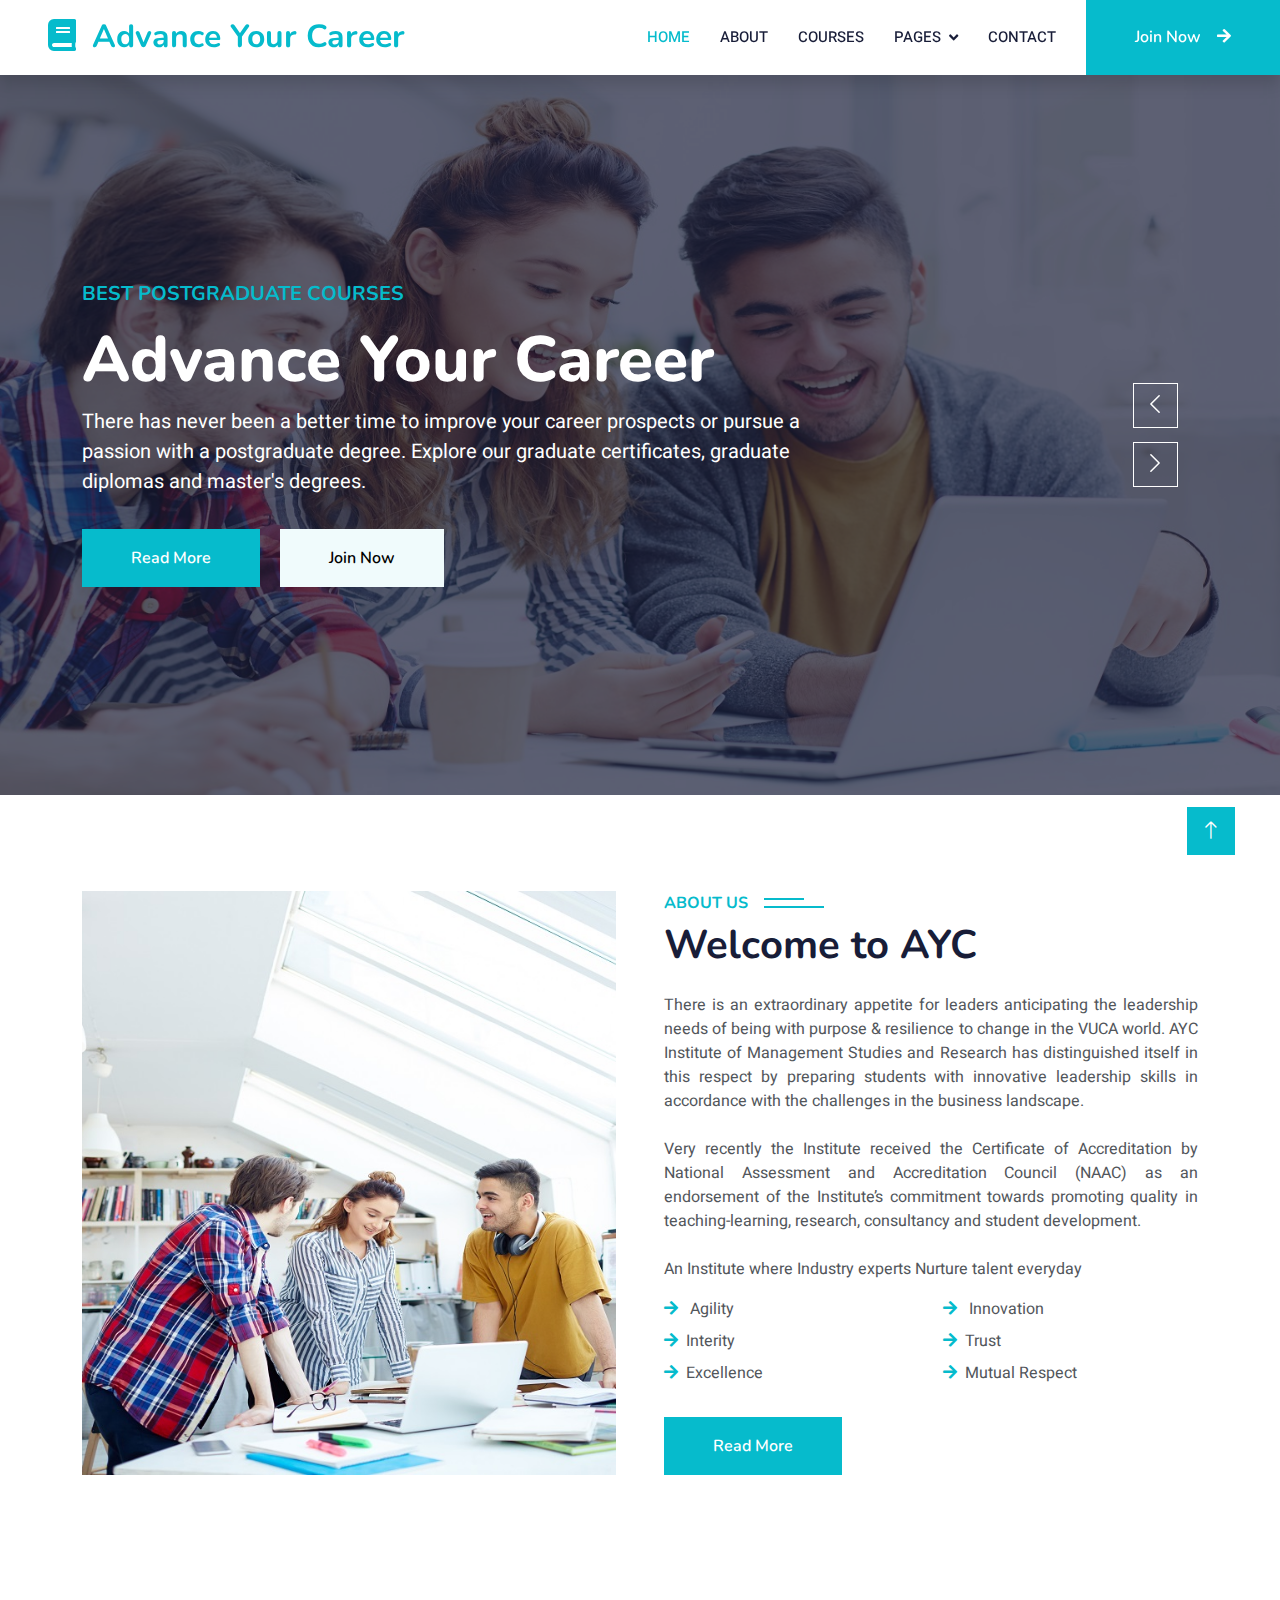
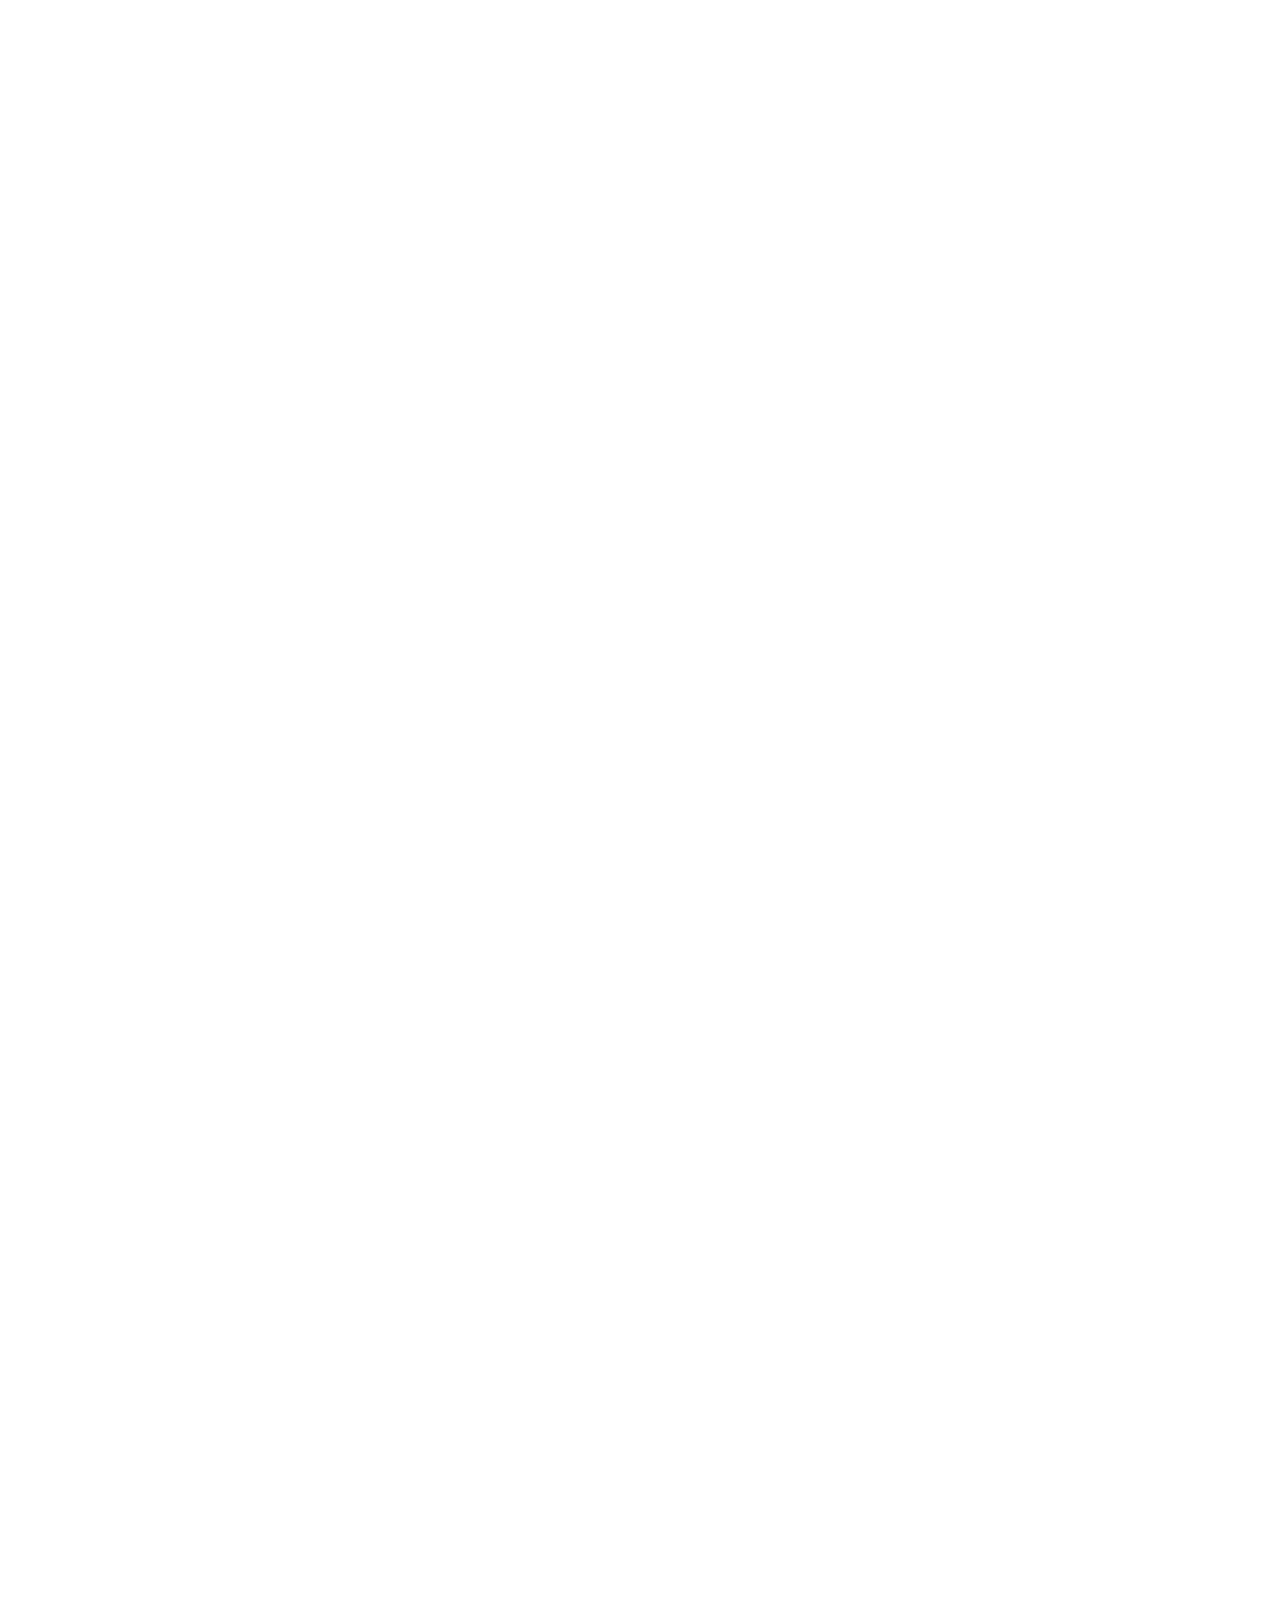
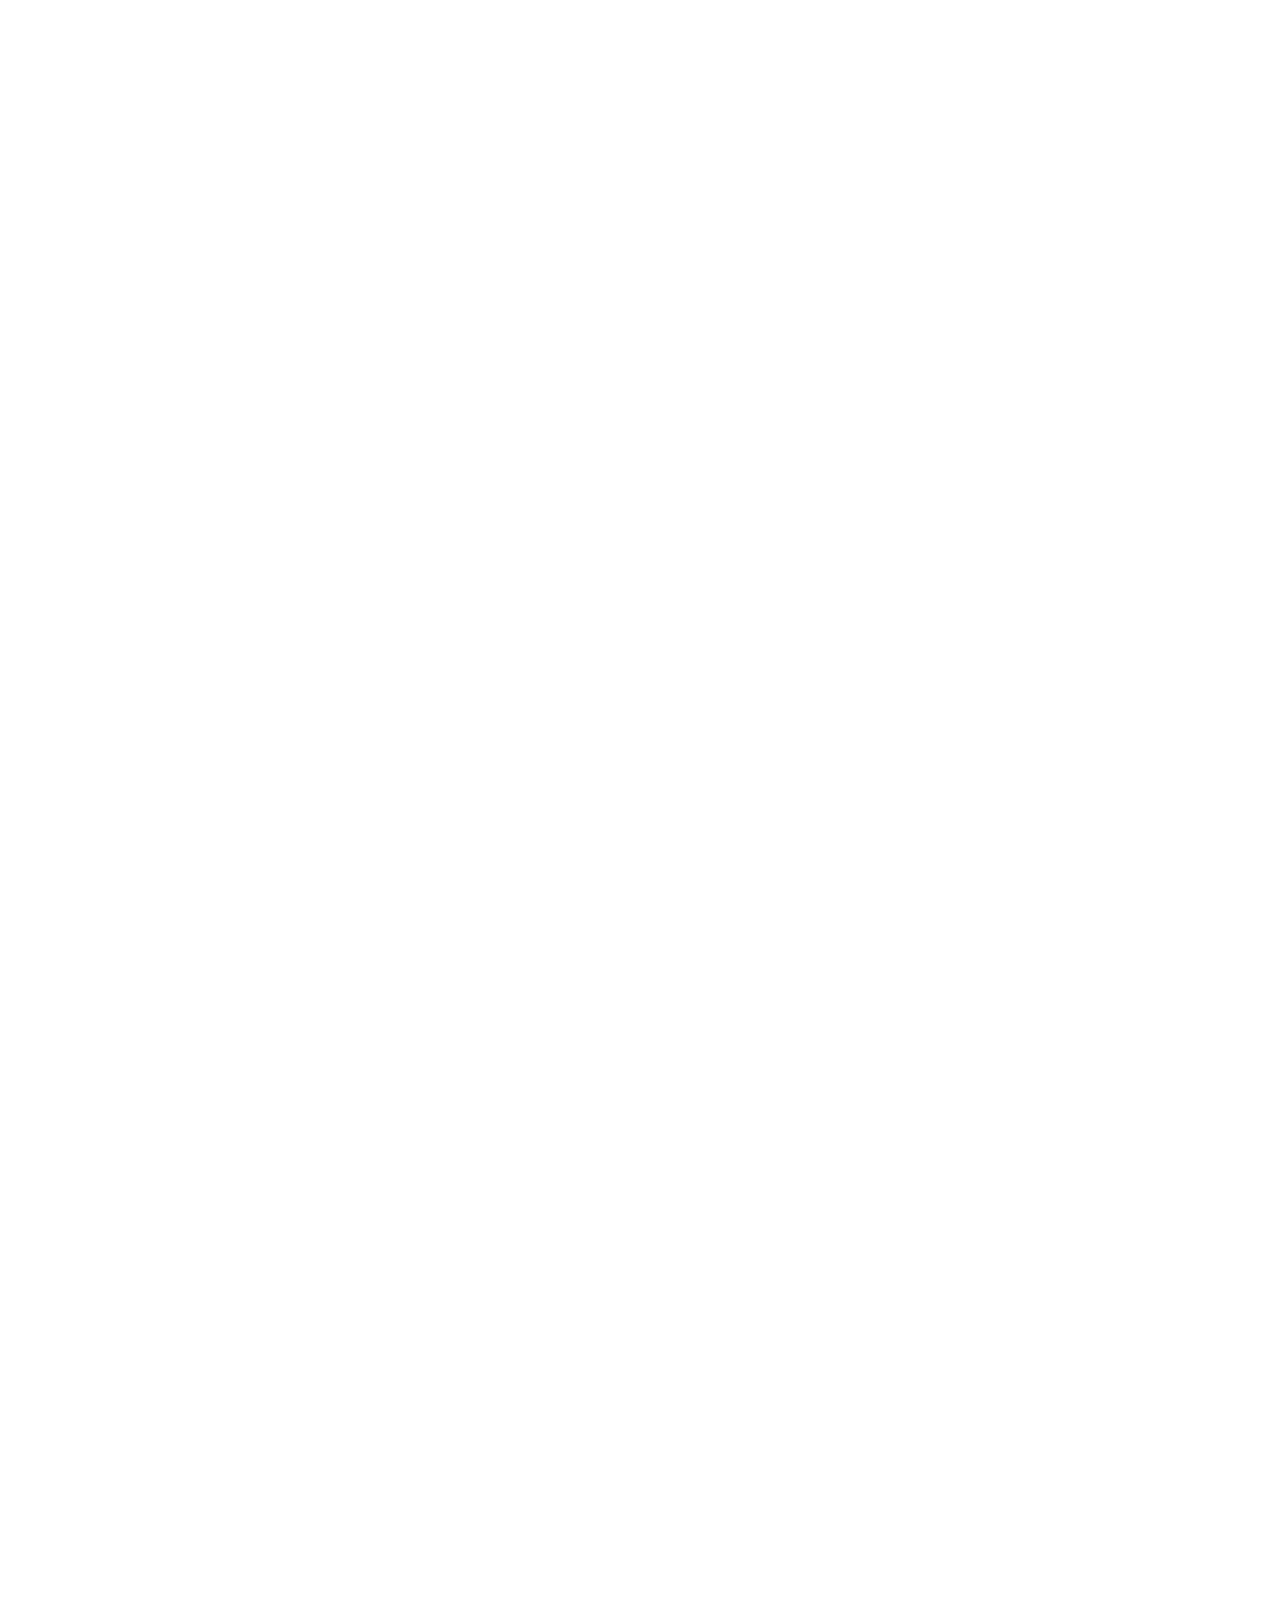
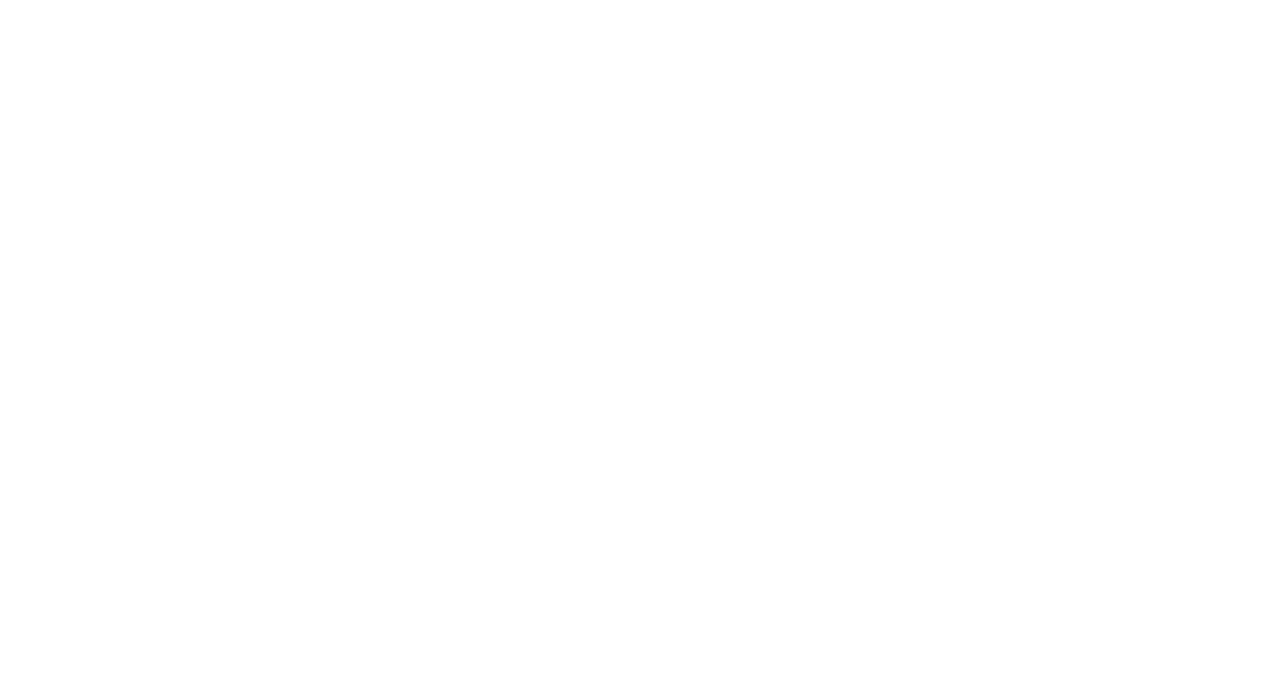
<file: index.html>
<!DOCTYPE html>
<html lang="en">

<head>
    <meta charset="utf-8">
    <title>AYC - Advance Your career</title>
    <meta content="width=device-width, initial-scale=1.0" name="viewport">
    <meta content="" name="keywords">
    <meta content="" name="description">

    <!-- Favicon -->
    <link href="img/favicon.ico" rel="icon">

    <!-- Google Web Fonts -->
    <link rel="preconnect" href="https://fonts.googleapis.com">
    <link rel="preconnect" href="https://fonts.gstatic.com" crossorigin>
    <link href="https://fonts.googleapis.com/css2?family=Heebo:wght@400;500;600&family=Nunito:wght@600;700;800&display=swap" rel="stylesheet">

    <!-- Icon Font Stylesheet -->
    <link href="https://cdnjs.cloudflare.com/ajax/libs/font-awesome/5.10.0/css/all.min.css" rel="stylesheet">
    <link href="https://cdn.jsdelivr.net/npm/bootstrap-icons@1.4.1/font/bootstrap-icons.css" rel="stylesheet">

    <!-- Libraries Stylesheet -->
    <link href="lib/animate/animate.min.css" rel="stylesheet">
    <link href="lib/owlcarousel/assets/owl.carousel.min.css" rel="stylesheet">

    <!-- Customized Bootstrap Stylesheet -->
    <link href="css/bootstrap.min.css" rel="stylesheet">

    <!-- Template Stylesheet -->
    <link href="css/style.css" rel="stylesheet">
</head>

<body>
    <!-- Spinner Start -->
    <div id="spinner" class="show bg-white position-fixed translate-middle w-100 vh-100 top-50 start-50 d-flex align-items-center justify-content-center">
        <div class="spinner-border text-primary" style="width: 3rem; height: 3rem;" role="status">
            <span class="sr-only">Loading...</span>
        </div>
    </div>
    <!-- Spinner End -->


    <!-- Navbar Start -->
    <nav class="navbar navbar-expand-lg bg-white navbar-light shadow sticky-top p-0">
        <a href="index.html" class="navbar-brand d-flex align-items-center px-4 px-lg-5">
            <h2 class="m-0 text-primary"><i class="fa fa-book me-3"></i>Advance Your Career </h2>
        </a>
        <button type="button" class="navbar-toggler me-4" data-bs-toggle="collapse" data-bs-target="#navbarCollapse">
            <span class="navbar-toggler-icon"></span>
        </button>
        <div class="collapse navbar-collapse" id="navbarCollapse">
            <div class="navbar-nav ms-auto p-4 p-lg-0">
                <a href="index.html" class="nav-item nav-link active">Home</a>
                <a href="about.html" class="nav-item nav-link">About</a>
                <a href="courses.html" class="nav-item nav-link">Courses</a>
                <div class="nav-item dropdown">
                    <a href="#" class="nav-link dropdown-toggle" data-bs-toggle="dropdown">Pages</a>
                    <div class="dropdown-menu fade-down m-0">
                        <a href="team.html" class="dropdown-item">Our Team</a>
                        <a href="testimonial.html" class="dropdown-item">Testimonial</a>
                       
                    </div>
                </div>
                <a href="contact.html" class="nav-item nav-link">Contact</a>
            </div>
            <a href="" class="btn btn-primary py-4 px-lg-5 d-none d-lg-block">Join Now<i class="fa fa-arrow-right ms-3"></i></a>
        </div>
    </nav>
    <!-- Navbar End -->


    <!-- Carousel Start -->
    <div class="container-fluid p-0 mb-5">
        <div class="owl-carousel header-carousel position-relative">
            <div class="owl-carousel-item position-relative">
                <img class="img-fluid" src="img/frame.jpg" alt="">
                <div class="position-absolute top-0 start-0 w-100 h-100 d-flex align-items-center" style="background: rgba(24, 29, 56, .7);">
                    <div class="container">
                        <div class="row justify-content-start">
                            <div class="col-sm-10 col-lg-8">
                                <h5 class="text-primary text-uppercase mb-3 animated slideInDown">Best Postgraduate courses</h5>
                                <h1 class="display-3 text-white animated slideInDown">Advance Your Career </h1>
                                <p class="fs-5 text-white mb-4 pb-2"> There has never been a better time to improve your career prospects or pursue a passion with a postgraduate degree. 
                                    Explore our graduate certificates, graduate diplomas and master's degrees. </p>
                                <a href="" class="btn btn-primary py-md-3 px-md-5 me-3 animated slideInLeft">Read More</a>
                                <a href="" class="btn btn-light py-md-3 px-md-5 animated slideInRight">Join Now</a>
                            </div>
                        </div>
                    </div>
                </div>
            </div>
            <div class="owl-carousel-item position-relative">
                <img class="img-fluid" src="img/frame1.jpg" alt="">
                <div class="position-absolute top-0 start-0 w-100 h-100 d-flex align-items-center" style="background: rgba(24, 29, 56, .7);">
                    <div class="container">
                        <div class="row justify-content-start">
                            <div class="col-sm-10 col-lg-8">
                                <h5 class="text-primary text-uppercase mb-3 animated slideInDown">Best Postgraduate courses</h5>
                                <h1 class="display-3 text-white animated slideInDown">Advance Your Career</h1>
                                <p class="fs-5 text-white mb-4 pb-2"> “The more that you read, the more things you will know, the more that you learn, the more places you’ll go.” </p>
                                <a href="" class="btn btn-primary py-md-3 px-md-5 me-3 animated slideInLeft">Read More</a>
                                <a href="" class="btn btn-light py-md-3 px-md-5 animated slideInRight">Join Now</a>
                            </div>
                        </div>
                    </div>
                </div>
            </div>
        </div>
    </div>
    <!-- Carousel End -->

    <!-- About Start -->
    <div class="container-xxl py-5">
        <div class="container">
            <div class="row g-5">
                <div class="col-lg-6 wow fadeInUp" data-wow-delay="0.1s" style="min-height: 400px;">
                    <div class="position-relative h-100">
                        <img class="img-fluid position-absolute w-100 h-100" src="img/about_test.jpg" alt="" style="object-fit: cover;">
                    </div>
                </div>
                <div class="col-lg-6 wow fadeInUp" data-wow-delay="0.3s">
                    <h6 class="section-title bg-white text-start text-primary pe-3">About Us</h6>
                    <h1 class="mb-4">Welcome to AYC</h1>
                    <p class="mb-4" style="text-align: justify;">There is an extraordinary appetite for leaders anticipating the leadership needs of being with purpose & resilience
                         to change in the VUCA world. AYC Institute of Management Studies and Research has distinguished itself in this respect by 
                         preparing students with innovative leadership skills in accordance with the challenges in the business landscape.</p>
                    <p class="mb-4" style="text-align: justify;">Very recently the Institute received the Certificate of Accreditation by National Assessment and Accreditation Council (NAAC) as an endorsement of the Institute’s commitment towards
                         promoting quality in teaching-learning, research, consultancy and student development.</p>
                    
                    <bold><p>An Institute where Industry experts Nurture talent everyday</p></bold>     
                         
                    <div class="row gy-2 gx-4 mb-4">
                        
                        <div class="col-sm-6">
                            <p class="mb-0"><i class="fa fa-arrow-right text-primary me-2"></i> Agility</p>
                        </div>
                        <div class="col-sm-6">
                            <p class="mb-0"><i class="fa fa-arrow-right text-primary me-2"></i> Innovation</p>
                        </div>
                        <div class="col-sm-6">
                            <p class="mb-0"><i class="fa fa-arrow-right text-primary me-2"></i>Interity</p>
                        </div>
                        <div class="col-sm-6">
                            <p class="mb-0"><i class="fa fa-arrow-right text-primary me-2"></i>Trust</p>
                        </div>
                        <div class="col-sm-6">
                            <p class="mb-0"><i class="fa fa-arrow-right text-primary me-2"></i>Excellence</p>
                        </div>
                        <div class="col-sm-6">
                            <p class="mb-0"><i class="fa fa-arrow-right text-primary me-2"></i>Mutual Respect</p>
                        </div>
                    </div>
                    <a class="btn btn-primary py-3 px-5 mt-2" href="">Read More</a>
                </div>
            </div>
        </div>
    </div>
    <!-- About End -->

    <div class="text-center wow fadeInUp" data-wow-delay="0.1s">
        <h6 class="section-title bg-white text-center text-primary px-3">More About Us</h6>
        
    </div>

    <!-- Courses Start -->
    <div class="container-xxl py-5">
        <div class="container">
            <div class="row g-4 justify-content-center">
                <div class="col-lg-4 col-md-6 wow fadeInUp" data-wow-delay="0.1s">
                    <div class="course-item bg-light">
                        <div class="position-relative overflow-hidden">
                            <img class="img-fluid" src="img/infra.jpg" alt="">
                            <div class="w-100 d-flex justify-content-center position-absolute bottom-0 start-0 mb-4">
                                <a href="#" class="flex-shrink-0 btn btn-sm btn-primary px-3 border-end" style="border-radius: 20px;">Read More</a>
                                
                            </div>
                        </div>
                        <div class="text-center p-4 pb-0">
                            <h3 class="mb-4">Infrastructure</h3>
                        </div>
                        
                    </div>
                </div>
                <div class="col-lg-4 col-md-6 wow fadeInUp" data-wow-delay="0.3s">
                    <div class="course-item bg-light">
                        <div class="position-relative overflow-hidden">
                            <img class="img-fluid" src="img/library.jpg" alt="">
                            <div class="w-100 d-flex justify-content-center position-absolute bottom-0 start-0 mb-4">
                                <a href="#" class="flex-shrink-0 btn btn-sm btn-primary px-3 border-end" style="border-radius: 20px;">Read More</a>
                                
                            </div>
                        </div>
                        <div class="text-center p-4 pb-0">
                            <h3 class="mb-4">Library</h3>
                        </div>
                       
                    </div>
                </div>
                <div class="col-lg-4 col-md-6 wow fadeInUp" data-wow-delay="0.5s">
                    <div class="course-item bg-light">
                        <div class="position-relative overflow-hidden">
                            <img class="img-fluid" src="img/faculty.jpg" alt="">
                            <div class="w-100 d-flex justify-content-center position-absolute bottom-0 start-0 mb-4">
                                <a href="#" class="flex-shrink-0 btn btn-sm btn-primary px-3 border-end" style="border-radius: 20px;">Read More</a>
                            </div>
                        </div>
                        <div class="text-center p-4 pb-0">
                            <h3 class="mb-4">Faculty Profile</h3>
                        </div>
                    </div> 
                </div>
                <div class="col-lg-4 col-md-6 wow fadeInUp" data-wow-delay="0.8s">
                    <div class="course-item bg-light">
                        <div class="position-relative overflow-hidden">
                            <img class="img-fluid" src="img/placement.jpg" alt="">
                            <div class="w-100 d-flex justify-content-center position-absolute bottom-0 start-0 mb-4">
                                <a href="#" class="flex-shrink-0 btn btn-sm btn-primary px-3 border-end" style="border-radius: 20px;">Read More</a>
                            </div>
                        </div>
                        <div class="text-center p-4 pb-0">
                            <h3 class="mb-4">Placements</h3>
                        </div>
                    </div> 
                </div>
                <div class="col-lg-4 col-md-6 wow fadeInUp" data-wow-delay="0.11s">
                    <div class="course-item bg-light">
                        <div class="position-relative overflow-hidden">
                            <img class="img-fluid" src="img/Alumni.jpg" alt="">
                            <div class="w-100 d-flex justify-content-center position-absolute bottom-0 start-0 mb-4">
                                <a href="#" class="flex-shrink-0 btn btn-sm btn-primary px-3 border-end" style="border-radius: 20px;">Read More</a>
                            </div>
                        </div>
                        <div class="text-center p-4 pb-0">
                            <h3 class="mb-4">Alumni</h3>
                        </div>
                    </div> 
                </div>
                <div class="col-lg-4 col-md-6 wow fadeInUp" data-wow-delay="0.14s">
                    <div class="course-item bg-light">
                        <div class="position-relative overflow-hidden">
                            <img class="img-fluid" src="img/Events.jpg" alt="">
                            <div class="w-100 d-flex justify-content-center position-absolute bottom-0 start-0 mb-4">
                                <a href="#" class="flex-shrink-0 btn btn-sm btn-primary px-3 border-end" style="border-radius: 20px;">Read More</a>
                            </div>
                        </div>
                        <div class="text-center p-4 pb-0">
                            <h3 class="mb-4">Events</h3>
                        </div>
                    </div> 
                </div>
            </div>
        </div>
    </div>
    <!-- Courses End -->


    <div class="text-center wow fadeInUp" data-wow-delay="0.1s">
        <h6 class="section-title bg-white text-center text-primary px-3">Why Choose AYC?</h6>
        
    </div>

    <!-- Service Start -->
    <div class="container-xxl py-5">
        <div class="container">
            <div class="row g-4">
                <div class="col-lg-3 col-sm-6 wow fadeInUp" data-wow-delay="0.1s">
                    <div class="service-item text-center pt-3">
                        <div class="p-4">
                            <h5 class="mb-3">The Advance Your Career Advantage</h5><hr>
                            <p style="text-align: justify;">Students are exposed to industry focused inputs updated with the latest changes 
                                in technology such as ML/AL, analytics, Blockchain , AR/VR etc. The emphasis is on developing skills such as
                                 skill -oriented-negotiation, problem solving and decision making & creating a global outlook. The subjects 
                                 at AYC fast track business learning and prepares an entrepreneurial attitude vide live projects.
                            </p><hr>
                        </div>
                    </div>
                </div>
                <div class="col-lg-3 col-sm-6 wow fadeInUp" data-wow-delay="0.3s">
                    <div class="service-item text-center pt-3">
                        <div class="p-4">
                            <h5 class="mb-3">Robust Learning Processes</h5><hr>
                            <p style="text-align: justify;">The learning culture is inculcated by highly qualified and industry-oriented Faculty
                                 members. Faculty members support and encourage inquiry based learning with scenarios, situation exercises and 
                                 latest case studies which test judgment and decision making. Such pedagogy enables students to gain exposure 
                                 to all fields of management and develop a cross-financial perspective. &nbsp;&nbsp;&nbsp;&nbsp;</p><hr>
                        </div>
                    </div>
                </div>
                <div class="col-lg-3 col-sm-6 wow fadeInUp" data-wow-delay="0.5s">
                    <div class="service-item text-center pt-3">
                        <div class="p-4">
                            <h5 class="mb-3">Student Engagement & Development</h5><hr>
                            <p style="text-align: justify;">Students are encouraged to organize and participate in workshops, seminars 
                                and events associated with various clubs & cells such as Finance club, Marketing club, HR club, Passion 
                                club, Entrepreneurship cell, Research cell, CSR cell & Women’s cell. During the year, the campus witnessed 
                                Aahwahan, Youth Got Talent and several special Guest sessions and many more events.</p><hr>
                        </div>
                    </div>
                </div>
                <div class="col-lg-3 col-sm-6 wow fadeInUp" data-wow-delay="0.7s">
                    <div class="service-item text-center pt-3">
                        <div class="p-4">
                            <h5 class="mb-3">Global Perspective & Collaborations</h5><hr>
                            <p style="text-align: justify;">International study tours and summer internships in companies abroad enable students
                                 to immerse themselves in another culture and gain exposure to the challenges and opportunities in organizations
                                  outside India. In these times of globalization, AYC has industry memberships with AIMA (All India Management
                                   Association), IMC (India Merchants Chamber of Commerce).
                            </p><hr>
                        </div>
                    </div>
                </div>
            </div>
        </div>
    </div>
    <!-- Service End -->

    <!-- Categories Start -->
    <div class="container-xxl py-5 category">
        <div class="container">
            <div class="text-center wow fadeInUp" data-wow-delay="0.1s">
                <h6 class="section-title bg-white text-center text-primary px-3">Courses</h6>
                <h1 class="mb-5">Popular Courses</h1>
            </div>
            <div class="row g-3">
                <div class="col-lg-7 col-md-6">
                    <div class="row g-3">
                        <div class="col-lg-12 col-md-12 wow zoomIn" data-wow-delay="0.1s">
                            <a class="position-relative d-block overflow-hidden" href="">
                                <img class="img-fluid" src="img/MMS.jpg" alt="">
                                <div class="bg-white text-center position-absolute bottom-0 end-0 py-2 px-3" style="margin: 1px;">
                                    <h5 class="m-0">Master of Management Studies</h5>
                                </div>
                            </a>
                        </div>
                        <div class="col-lg-6 col-md-12 wow zoomIn" data-wow-delay="0.3s">
                            <a class="position-relative d-block overflow-hidden" href="">
                                <img class="img-fluid" src="img/B.Voc.jpg" alt="">
                                <div class="bg-white text-center position-absolute bottom-0 end-0 py-2 px-3" style="margin: 1px;">
                                    <h5 class="m-0">B.Voc. Tourism & Hospitality Management</h5>
                                </div>
                            </a>
                        </div>
                        <div class="col-lg-6 col-md-12 wow zoomIn" data-wow-delay="0.5s">
                            <a class="position-relative d-block overflow-hidden" href="">
                                <img class="img-fluid" src="img/Ph.D.jpg" alt="">
                                <div class="bg-white text-center position-absolute bottom-0 end-0 py-2 px-3" style="margin: 1px;">
                                    <h5 class="m-0">Ph.D. in Management Studies</h5>
                                </div>
                            </a>
                        </div>
                    </div>
                </div>
                <div class="col-lg-5 col-md-6 wow zoomIn" data-wow-delay="0.7s" style="min-height: 350px;">
                    <a class="position-relative d-block h-100 overflow-hidden" href="">
                        <img class="img-fluid position-absolute w-100 h-100" src="img/MCA.jpg" alt="" style="object-fit: cover;">
                        <div class="bg-white text-center position-absolute bottom-0 end-0 py-2 px-3" style="margin:  1px;">
                            <h5 class="m-0">Master of Computer Applications</h5>
                        </div>
                    </a>
                </div>
            </div>
        </div>
    </div>
    <!-- Categories Start -->

    <!-- Team Start -->
    <div class="container-xxl py-5">
        <div class="container">
            <div class="text-center wow fadeInUp" data-wow-delay="0.1s">
                <h6 class="section-title bg-white text-center text-primary px-3">Instructors</h6>
                <h1 class="mb-5">Expert Instructors</h1>
            </div>
            <div class="row g-4">
                <div class="col-lg-3 col-md-6 wow fadeInUp" data-wow-delay="0.1s">
                    <div class="team-item bg-light">
                        <div class="overflow-hidden">
                            <img class="img-fluid" src="img/team-1.jpg" alt="">
                        </div>
                        <div class="position-relative d-flex justify-content-center" style="margin-top: -23px;">
                            <div class="bg-light d-flex justify-content-center pt-2 px-1">
                                <a class="btn btn-sm-square btn-primary mx-1" href=""><i class="fab fa-facebook-f"></i></a>
                                <a class="btn btn-sm-square btn-primary mx-1" href=""><i class="fab fa-twitter"></i></a>
                                <a class="btn btn-sm-square btn-primary mx-1" href=""><i class="fab fa-instagram"></i></a>
                            </div>
                        </div>
                        <div class="text-center p-4">
                            <h5 class="mb-0">Dr. Ibrahim Shaikh</h5>
                            <small>Director</small>
                        </div>
                    </div>
                </div>
                <div class="col-lg-3 col-md-6 wow fadeInUp" data-wow-delay="0.3s">
                    <div class="team-item bg-light">
                        <div class="overflow-hidden">
                            <img class="img-fluid" src="img/team-2.jpg" alt="">
                        </div>
                        <div class="position-relative d-flex justify-content-center" style="margin-top: -23px;">
                            <div class="bg-light d-flex justify-content-center pt-2 px-1">
                                <a class="btn btn-sm-square btn-primary mx-1" href=""><i class="fab fa-facebook-f"></i></a>
                                <a class="btn btn-sm-square btn-primary mx-1" href=""><i class="fab fa-twitter"></i></a>
                                <a class="btn btn-sm-square btn-primary mx-1" href=""><i class="fab fa-instagram"></i></a>
                            </div>
                        </div>
                        <div class="text-center p-4">
                            <h5 class="mb-0">Shweta Dhar</h5>
                            <small>Associate Professor</small>
                        </div>
                    </div>
                </div>
                <div class="col-lg-3 col-md-6 wow fadeInUp" data-wow-delay="0.5s">
                    <div class="team-item bg-light">
                        <div class="overflow-hidden">
                            <img class="img-fluid" src="img/team-3.jpg" alt="">
                        </div>
                        <div class="position-relative d-flex justify-content-center" style="margin-top: -23px;">
                            <div class="bg-light d-flex justify-content-center pt-2 px-1">
                                <a class="btn btn-sm-square btn-primary mx-1" href=""><i class="fab fa-facebook-f"></i></a>
                                <a class="btn btn-sm-square btn-primary mx-1" href=""><i class="fab fa-twitter"></i></a>
                                <a class="btn btn-sm-square btn-primary mx-1" href=""><i class="fab fa-instagram"></i></a>
                            </div>
                        </div>
                        <div class="text-center p-4">
                            <h5 class="mb-0">Sachin Duriya</h5>
                            <small>Assistant Professor</small>
                        </div>
                    </div>
                </div>
                <div class="col-lg-3 col-md-6 wow fadeInUp" data-wow-delay="0.7s">
                    <div class="team-item bg-light">
                        <div class="overflow-hidden">
                            <img class="img-fluid" src="img/team-4.jpg" alt="">
                        </div>
                        <div class="position-relative d-flex justify-content-center" style="margin-top: -23px;">
                            <div class="bg-light d-flex justify-content-center pt-2 px-1">
                                <a class="btn btn-sm-square btn-primary mx-1" href=""><i class="fab fa-facebook-f"></i></a>
                                <a class="btn btn-sm-square btn-primary mx-1" href=""><i class="fab fa-twitter"></i></a>
                                <a class="btn btn-sm-square btn-primary mx-1" href=""><i class="fab fa-instagram"></i></a>
                            </div>
                        </div>
                        <div class="text-center p-4">
                            <h5 class="mb-0">Shazia Khan</h5>
                            <small>Assistant Professor</small>
                        </div>
                    </div>
                </div>
            </div>
        </div>
    </div>
    <!-- Team End -->


    <!-- Testimonial Start -->
    <div class="container-xxl py-5 wow fadeInUp" data-wow-delay="0.1s">
        <div class="container">
            <div class="text-center">
                <h6 class="section-title bg-white text-center text-primary px-3">Testimonial</h6>
                <h1 class="mb-5">Our Students Say!</h1>
            </div>
            <div class="owl-carousel testimonial-carousel position-relative">
                <div class="testimonial-item text-center">
                    <img class="border rounded-circle p-2 mx-auto mb-3" src="img/testimonial-1.jpg" style="width: 80px; height: 80px;">
                    <h5 class="mb-0">Reha Sanjay Sakariya</h5>
                    <p>Batch : 2019 - 2021</p>
                    <div class="testimonial-text bg-light text-center p-4">
                    <p class="mb-0" style="text-align: justify;">
                        Throughout my two years of MBA at AYC, I had countless opportunities to develop analytical skills, leadership and 
                        proactive thinking through various programs and events. These attributes were the key reasons because of which I was
                         successfully placed as Relationship Manager – Marketing at Jaslok Hospital & Research Centre. Big thanks to all the faculty members, friends
                         and placement committee at AYC.
                    </div>
                </div>
                <div class="testimonial-item text-center">
                    <img class="border rounded-circle p-2 mx-auto mb-3" src="img/testimonial-2.jpg" style="width: 80px; height: 80px;">
                    <h5 class="mb-0">Gaurav Pandey</h5>
                    <p>Batch : 2019 - 2021</p>
                    <div class="testimonial-text bg-light text-center p-4">
                    <p class="mb-0" style="text-align: justify;">
                        My two years at AIMSR have been excellent and a memory to cherish for life. The years spent here have been full of learning
                         opportunities that were full of fun and frolic and sometimes academic grind that one had to go through. The international
                          exposure made me a better man to face all the challenges of the corporate world. All thanks to the college management and
                           the faculties for the opportunity and support.
                    </p>
                    </div>
                </div>
                <div class="testimonial-item text-center">
                    <img class="border rounded-circle p-2 mx-auto mb-3" src="img/testimonial-3.jpg" style="width: 80px; height: 80px;">
                    <h5 class="mb-0">Yaseen Shaikh</h5>
                    <p>Batch : 2019 - 2021</p>
                    <div class="testimonial-text bg-light text-center p-4">
                    <p class="mb-0" style="text-align: justify;">
                        It gives me immense pleasure to write about AYC as it's being quite fortunate to be the part of the Institute that
                         grew me in my career. Everyone from staff to faculty members leaves no stone unturned to shape one's future. My two 
                         years of this professional education shaped me into a corporate ready individual with constant learning and development 
                         through a bucket of both academic and non academic activities planned.
                    </p>
                    </div>
                </div>
                <div class="testimonial-item text-center">
                    <img class="border rounded-circle p-2 mx-auto mb-3" src="img/testimonial-4.jpg" style="width: 80px; height: 80px;">
                    <h5 class="mb-0">Ashwini</h5>
                    <p>Batch : 2019 - 2021</p>
                    <div class="testimonial-text bg-light text-center p-4">
                    <p class="mb-0" style="text-align: justify;">
                        AYC Institute has been a great contributor to the development of my personality. I have established my leadership, 
                        time management and team skills and have also been able to advance these skills to whole new augment level. The 
                        infrastructure of AIMSR is one of the finest in the Mumbai region is what stand out the most. The professors here make 
                        the institute what it is today. Thank you for all the love & Support.
                    </p>
                    </div>
                </div>
            </div>
        </div>
    </div>
    <!-- Testimonial End -->
        

    <!-- Footer Start -->
    <div class="container-fluid bg-dark text-light footer pt-5 mt-5 wow fadeIn" data-wow-delay="0.1s">
        <div class="container py-5">
            <div class="row g-5">
                <div class="col-lg-3 col-md-6">
                    <h4 class="text-white mb-3">Quick Link</h4>
                    <a class="btn btn-link" href="">About Us</a>
                    <a class="btn btn-link" href="">Contact Us</a>
                    <a class="btn btn-link" href="">Privacy Policy</a>
                    <a class="btn btn-link" href="">Terms & Condition</a>
                    <a class="btn btn-link" href="">FAQs & Help</a>
                </div>
                <div class="col-lg-3 col-md-6">
                    <h4 class="text-white mb-3">Contact</h4>
                    <p class="mb-2"><i class="fa fa-map-marker-alt me-3"></i>AYC Educational Campus</p>
                    <p class="mb-2"><i class="fa fa-phone-alt me-3"></i>+91 9082991665</p>
                    <p class="mb-2"><i class="fa fa-envelope me-3"></i>admissions@ayc.edu.in</p>
                    <div class="d-flex pt-2">
                        <a class="btn btn-outline-light btn-social" href=""><i class="fab fa-twitter"></i></a>
                        <a class="btn btn-outline-light btn-social" href=""><i class="fab fa-facebook-f"></i></a>
                        <a class="btn btn-outline-light btn-social" href=""><i class="fab fa-youtube"></i></a>
                        <a class="btn btn-outline-light btn-social" href=""><i class="fab fa-linkedin-in"></i></a>
                    </div>
                </div>
                <div class="col-lg-3 col-md-6">
                    <h4 class="text-white mb-3">Gallery</h4>
                    <div class="row g-2 pt-2">
                        <div class="col-4">
                            <img class="img-fluid bg-light p-1" src="img/course-1.jpg" alt="">
                        </div>
                        <div class="col-4">
                            <img class="img-fluid bg-light p-1" src="img/course-2.jpg" alt="">
                        </div>
                        <div class="col-4">
                            <img class="img-fluid bg-light p-1" src="img/course-3.jpg" alt="">
                        </div>
                        <div class="col-4">
                            <img class="img-fluid bg-light p-1" src="img/course-2.jpg" alt="">
                        </div>
                        <div class="col-4">
                            <img class="img-fluid bg-light p-1" src="img/course-3.jpg" alt="">
                        </div>
                        <div class="col-4">
                            <img class="img-fluid bg-light p-1" src="img/course-1.jpg" alt="">
                        </div>
                    </div>
                </div>
               
            </div>
        </div>
        <div class="container">
            <div class="copyright">
                <div class="row">
                    <div class="col-md-6 text-center text-md-start mb-3 mb-md-0">
                        &copy; <a class="border-bottom" href="#">Advance Your career (AYC)</a>, All Right Reserved.

                        <!--/*** This template is free as long as you keep the footer author’s credit link/attribution link/backlink. If you'd like to use the template without the footer author’s credit link/attribution link/backlink, you can purchase the Credit Removal License from "https://htmlcodex.com/credit-removal". Thank you for your support. ***/-->
                        Designed By <a class="border-bottom" href="index.html">Shaikh Ibrahim</a><br><br>
                        Distributed By <a class="border-bottom" href="index.html">Shaikh Ibrahim</a>
                    </div>
                    <div class="col-md-6 text-center text-md-end">
                        <div class="footer-menu">
                            <a href="">Home</a>
                            <a href="">Cookies</a>
                            <a href="">Help</a>
                            <a href="">FQAs</a>
                        </div>
                    </div>
                </div>
            </div>
        </div>
    </div>
    <!-- Footer End -->


    <!-- Back to Top -->
    <a href="#" class="btn btn-lg btn-primary btn-lg-square back-to-top"><i class="bi bi-arrow-up"></i></a>


    <!-- JavaScript Libraries -->
    <script src="https://code.jquery.com/jquery-3.4.1.min.js"></script>
    <script src="https://cdn.jsdelivr.net/npm/bootstrap@5.0.0/dist/js/bootstrap.bundle.min.js"></script>
    <script src="lib/wow/wow.min.js"></script>
    <script src="lib/easing/easing.min.js"></script>
    <script src="lib/waypoints/waypoints.min.js"></script>
    <script src="lib/owlcarousel/owl.carousel.min.js"></script>

    <!-- Template Javascript -->
    <script src="js/main.js"></script>
</body>

</html>
</file>
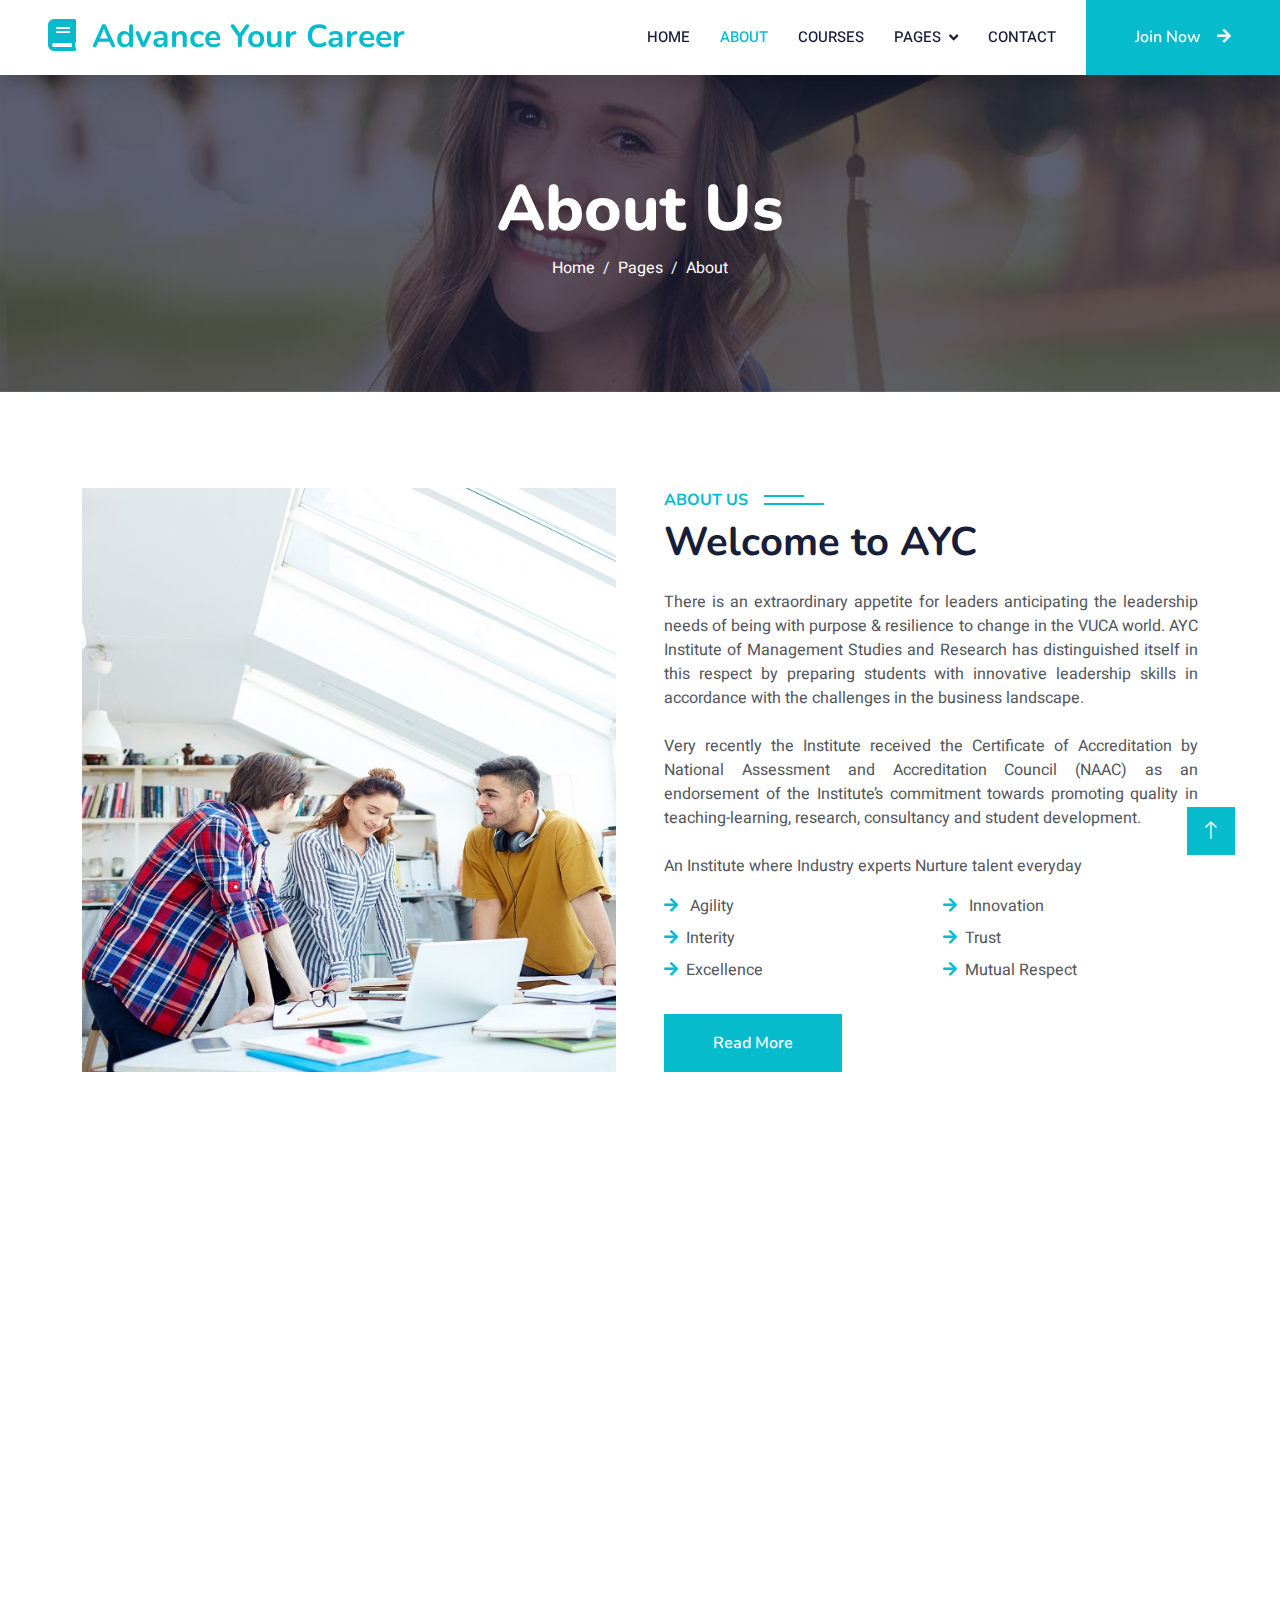
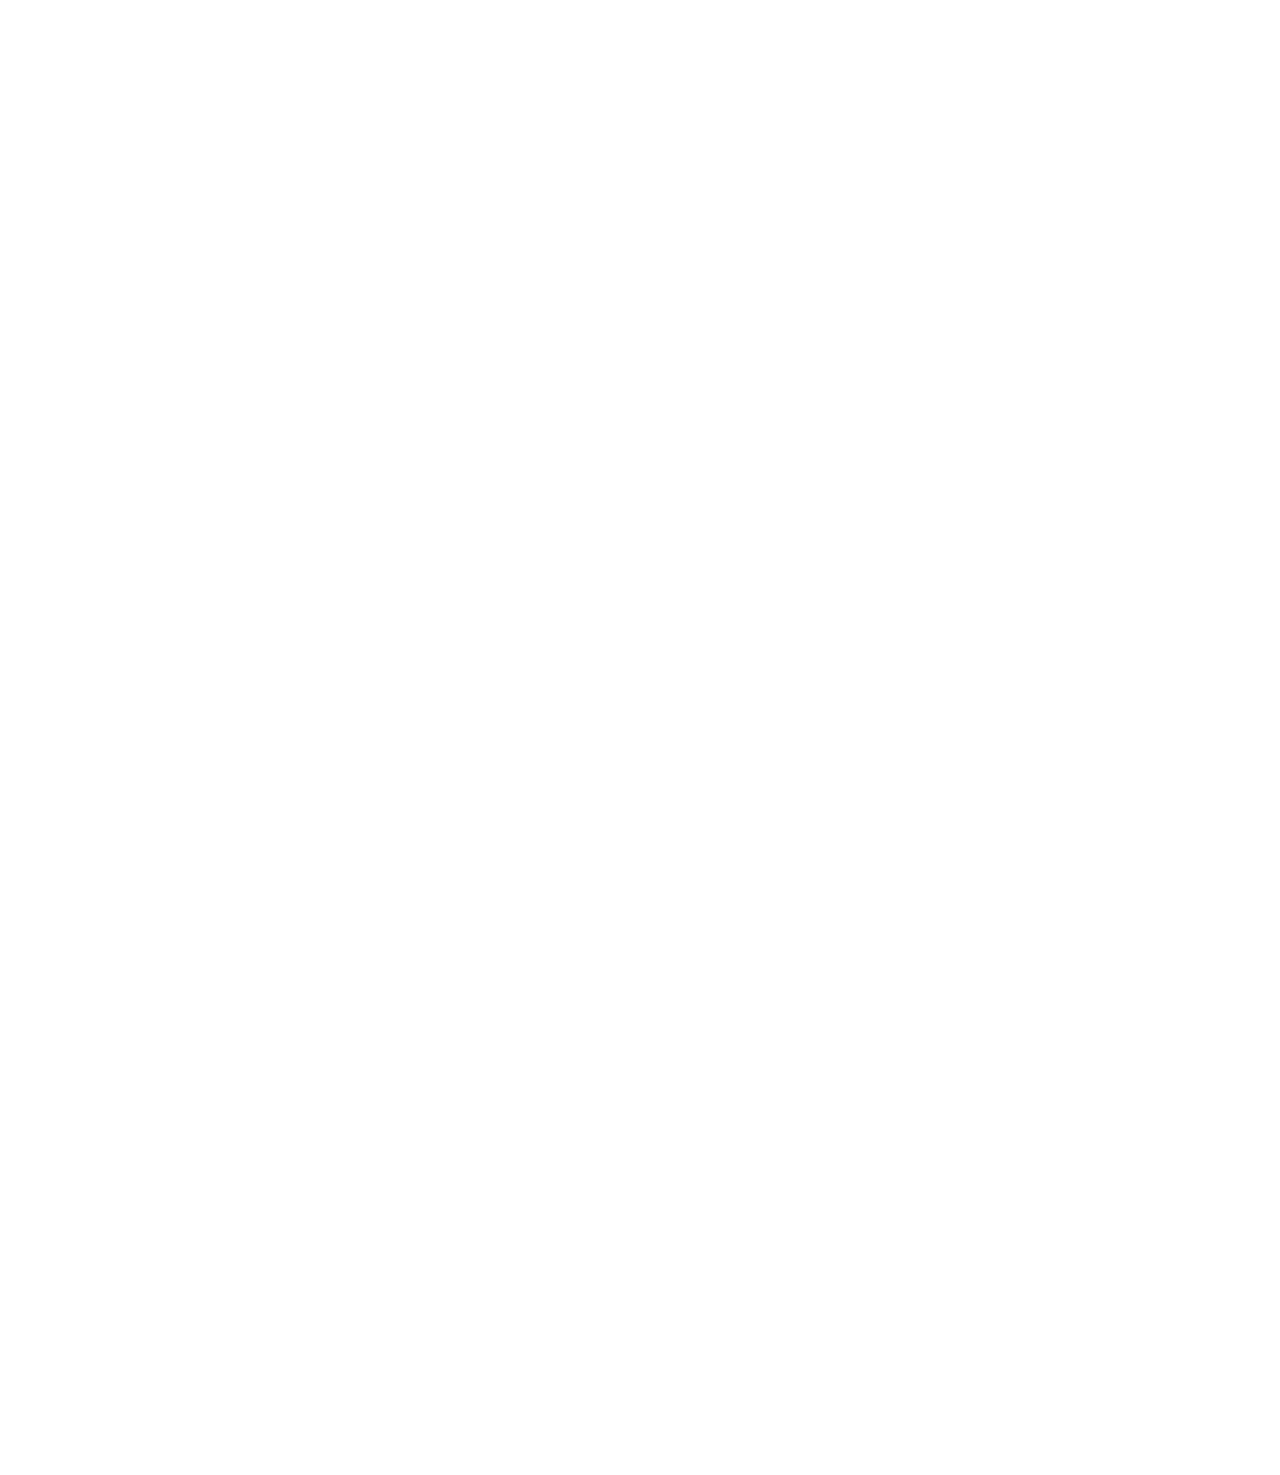
<file: about.html>
<!DOCTYPE html>
<html lang="en">

<head>
    <meta charset="utf-8">
    <title>AYC - Advance Your career</title>
    <meta content="width=device-width, initial-scale=1.0" name="viewport">
    <meta content="" name="keywords">
    <meta content="" name="description">

    <!-- Favicon -->
    <link href="img/favicon.ico" rel="icon">

    <!-- Google Web Fonts -->
    <link rel="preconnect" href="https://fonts.googleapis.com">
    <link rel="preconnect" href="https://fonts.gstatic.com" crossorigin>
    <link href="https://fonts.googleapis.com/css2?family=Heebo:wght@400;500;600&family=Nunito:wght@600;700;800&display=swap" rel="stylesheet">

    <!-- Icon Font Stylesheet -->
    <link href="https://cdnjs.cloudflare.com/ajax/libs/font-awesome/5.10.0/css/all.min.css" rel="stylesheet">
    <link href="https://cdn.jsdelivr.net/npm/bootstrap-icons@1.4.1/font/bootstrap-icons.css" rel="stylesheet">

    <!-- Libraries Stylesheet -->
    <link href="lib/animate/animate.min.css" rel="stylesheet">
    <link href="lib/owlcarousel/assets/owl.carousel.min.css" rel="stylesheet">

    <!-- Customized Bootstrap Stylesheet -->
    <link href="css/bootstrap.min.css" rel="stylesheet">

    <!-- Template Stylesheet -->
    <link href="css/style.css" rel="stylesheet">
</head>

<body>
    <!-- Spinner Start -->
    <div id="spinner" class="show bg-white position-fixed translate-middle w-100 vh-100 top-50 start-50 d-flex align-items-center justify-content-center">
        <div class="spinner-border text-primary" style="width: 3rem; height: 3rem;" role="status">
            <span class="sr-only">Loading...</span>
        </div>
    </div>
    <!-- Spinner End -->


    <!-- Navbar Start -->
    <nav class="navbar navbar-expand-lg bg-white navbar-light shadow sticky-top p-0">
        <a href="index.html" class="navbar-brand d-flex align-items-center px-4 px-lg-5">
            <h2 class="m-0 text-primary"><i class="fa fa-book me-3"></i>Advance Your Career </h2>
        </a>
        <button type="button" class="navbar-toggler me-4" data-bs-toggle="collapse" data-bs-target="#navbarCollapse">
            <span class="navbar-toggler-icon"></span>
        </button>
        <div class="collapse navbar-collapse" id="navbarCollapse">
            <div class="navbar-nav ms-auto p-4 p-lg-0">
                <a href="index.html" class="nav-item nav-link">Home</a>
                <a href="about.html" class="nav-item nav-link active">About</a>
                <a href="courses.html" class="nav-item nav-link">Courses</a>
                <div class="nav-item dropdown">
                    <a href="#" class="nav-link dropdown-toggle" data-bs-toggle="dropdown">Pages</a>
                    <div class="dropdown-menu fade-down m-0">
                        <a href="team.html" class="dropdown-item">Our Team</a>
                        <a href="testimonial.html" class="dropdown-item">Testimonial</a>
                  
                    </div>
                </div>
                <a href="contact.html" class="nav-item nav-link">Contact</a>
            </div>
            <a href="" class="btn btn-primary py-4 px-lg-5 d-none d-lg-block">Join Now<i class="fa fa-arrow-right ms-3"></i></a>
        </div>
    </nav>
    <!-- Navbar End -->


    <!-- Header Start -->
    <div class="container-fluid bg-primary py-5 mb-5 page-header">
        <div class="container py-5">
            <div class="row justify-content-center">
                <div class="col-lg-10 text-center">
                    <h1 class="display-3 text-white animated slideInDown">About Us</h1>
                    <nav aria-label="breadcrumb">
                        <ol class="breadcrumb justify-content-center">
                            <li class="breadcrumb-item"><a class="text-white" href="#">Home</a></li>
                            <li class="breadcrumb-item"><a class="text-white" href="#">Pages</a></li>
                            <li class="breadcrumb-item text-white active" aria-current="page">About</li>
                        </ol>
                    </nav>
                </div>
            </div>
        </div>
    </div>
    <!-- Header End -->

        <!-- About Start -->
    <div class="container-xxl py-5">
        <div class="container">
            <div class="row g-5">
                <div class="col-lg-6 wow fadeInUp" data-wow-delay="0.1s" style="min-height: 400px;">
                    <div class="position-relative h-100">
                        <img class="img-fluid position-absolute w-100 h-100" src="img/about_test.jpg" alt="" style="object-fit: cover;">
                    </div>
                </div>
                <div class="col-lg-6 wow fadeInUp" data-wow-delay="0.3s">
                    <h6 class="section-title bg-white text-start text-primary pe-3">About Us</h6>
                    <h1 class="mb-4">Welcome to AYC</h1>
                    <p class="mb-4" style="text-align: justify;">There is an extraordinary appetite for leaders anticipating the leadership needs of being with purpose & resilience
                         to change in the VUCA world. AYC Institute of Management Studies and Research has distinguished itself in this respect by 
                         preparing students with innovative leadership skills in accordance with the challenges in the business landscape.</p>
                    <p class="mb-4" style="text-align: justify;">Very recently the Institute received the Certificate of Accreditation by National Assessment and Accreditation Council (NAAC) as an endorsement of the Institute’s commitment towards
                         promoting quality in teaching-learning, research, consultancy and student development.</p>
                    
                    <bold><p>An Institute where Industry experts Nurture talent everyday</p></bold>     
                         
                    <div class="row gy-2 gx-4 mb-4">
                        
                        <div class="col-sm-6">
                            <p class="mb-0"><i class="fa fa-arrow-right text-primary me-2"></i> Agility</p>
                        </div>
                        <div class="col-sm-6">
                            <p class="mb-0"><i class="fa fa-arrow-right text-primary me-2"></i> Innovation</p>
                        </div>
                        <div class="col-sm-6">
                            <p class="mb-0"><i class="fa fa-arrow-right text-primary me-2"></i>Interity</p>
                        </div>
                        <div class="col-sm-6">
                            <p class="mb-0"><i class="fa fa-arrow-right text-primary me-2"></i>Trust</p>
                        </div>
                        <div class="col-sm-6">
                            <p class="mb-0"><i class="fa fa-arrow-right text-primary me-2"></i>Excellence</p>
                        </div>
                        <div class="col-sm-6">
                            <p class="mb-0"><i class="fa fa-arrow-right text-primary me-2"></i>Mutual Respect</p>
                        </div>
                    </div>
                    <a class="btn btn-primary py-3 px-5 mt-2" href="">Read More</a>
                </div>
            </div>
        </div>
    </div>
    <!-- About End -->

    <div class="text-center wow fadeInUp" data-wow-delay="0.1s">
        <h6 class="section-title bg-white text-center text-primary px-3">Why Choose AYC?</h6>
        
    </div>

    <!-- Service Start -->
    <div class="container-xxl py-5">
        <div class="container">
            <div class="row g-4">
                <div class="col-lg-3 col-sm-6 wow fadeInUp" data-wow-delay="0.1s">
                    <div class="service-item text-center pt-3">
                        <div class="p-4">
                            <h5 class="mb-3">The Advance Your Career Advantage</h5><hr>
                            <p style="text-align: justify;">Students are exposed to industry focused inputs updated with the latest changes 
                                in technology such as ML/AL, analytics, Blockchain , AR/VR etc. The emphasis is on developing skills such as
                                 skill -oriented-negotiation, problem solving and decision making & creating a global outlook. The subjects 
                                 at AYC fast track business learning and prepares an entrepreneurial attitude vide live projects.
                            </p><hr>
                        </div>
                    </div>
                </div>
                <div class="col-lg-3 col-sm-6 wow fadeInUp" data-wow-delay="0.3s">
                    <div class="service-item text-center pt-3">
                        <div class="p-4">
                            <h5 class="mb-3">Robust Learning Processes</h5><hr>
                            <p style="text-align: justify;">The learning culture is inculcated by highly qualified and industry-oriented Faculty
                                 members. Faculty members support and encourage inquiry based learning with scenarios, situation exercises and 
                                 latest case studies which test judgment and decision making. Such pedagogy enables students to gain exposure 
                                 to all fields of management and develop a cross-financial perspective. &nbsp;&nbsp;&nbsp;&nbsp;</p><hr>
                        </div>
                    </div>
                </div>
                <div class="col-lg-3 col-sm-6 wow fadeInUp" data-wow-delay="0.5s">
                    <div class="service-item text-center pt-3">
                        <div class="p-4">
                            <h5 class="mb-3">Student Engagement & Development</h5><hr>
                            <p style="text-align: justify;">Students are encouraged to organize and participate in workshops, seminars 
                                and events associated with various clubs & cells such as Finance club, Marketing club, HR club, Passion 
                                club, Entrepreneurship cell, Research cell, CSR cell & Women’s cell. During the year, the campus witnessed 
                                Aahwahan, Youth Got Talent and several special Guest sessions and many more events.</p><hr>
                        </div>
                    </div>
                </div>
                <div class="col-lg-3 col-sm-6 wow fadeInUp" data-wow-delay="0.7s">
                    <div class="service-item text-center pt-3">
                        <div class="p-4">
                            <h5 class="mb-3">Global Perspective & Collaborations</h5><hr>
                            <p style="text-align: justify;">International study tours and summer internships in companies abroad enable students
                                 to immerse themselves in another culture and gain exposure to the challenges and opportunities in organizations
                                  outside India. In these times of globalization, AYC has industry memberships with AIMA (All India Management
                                   Association), IMC (India Merchants Chamber of Commerce).
                            </p><hr>
                        </div>
                    </div>
                </div>
            </div>
        </div>
    </div>
    <!-- Service End -->

    <div class="text-center wow fadeInUp" data-wow-delay="0.1s">
        <h6 class="section-title bg-white text-center text-primary px-3">More About Us</h6>
        
    </div>

     <!-- Courses Start -->
     <div class="container-xxl py-5">
        <div class="container">
            <div class="row g-4 justify-content-center">
                <div class="col-lg-4 col-md-6 wow fadeInUp" data-wow-delay="0.1s">
                    <div class="course-item bg-light">
                        <div class="position-relative overflow-hidden">
                            <img class="img-fluid" src="img/infra.jpg" alt="">
                            <div class="w-100 d-flex justify-content-center position-absolute bottom-0 start-0 mb-4">
                                <a href="#" class="flex-shrink-0 btn btn-sm btn-primary px-3 border-end" style="border-radius: 20px;">Read More</a>
                                
                            </div>
                        </div>
                        <div class="text-center p-4 pb-0">
                            <h3 class="mb-4">Infrastructure</h3>
                        </div>
                        
                    </div>
                </div>
                <div class="col-lg-4 col-md-6 wow fadeInUp" data-wow-delay="0.3s">
                    <div class="course-item bg-light">
                        <div class="position-relative overflow-hidden">
                            <img class="img-fluid" src="img/library.jpg" alt="">
                            <div class="w-100 d-flex justify-content-center position-absolute bottom-0 start-0 mb-4">
                                <a href="#" class="flex-shrink-0 btn btn-sm btn-primary px-3 border-end" style="border-radius: 20px;">Read More</a>
                                
                            </div>
                        </div>
                        <div class="text-center p-4 pb-0">
                            <h3 class="mb-4">Library</h3>
                        </div>
                       
                    </div>
                </div>
                <div class="col-lg-4 col-md-6 wow fadeInUp" data-wow-delay="0.5s">
                    <div class="course-item bg-light">
                        <div class="position-relative overflow-hidden">
                            <img class="img-fluid" src="img/faculty.jpg" alt="">
                            <div class="w-100 d-flex justify-content-center position-absolute bottom-0 start-0 mb-4">
                                <a href="#" class="flex-shrink-0 btn btn-sm btn-primary px-3 border-end" style="border-radius: 20px;">Read More</a>
                            </div>
                        </div>
                        <div class="text-center p-4 pb-0">
                            <h3 class="mb-4">Faculty Profile</h3>
                        </div>
                    </div> 
                </div>
                <div class="col-lg-4 col-md-6 wow fadeInUp" data-wow-delay="0.8s">
                    <div class="course-item bg-light">
                        <div class="position-relative overflow-hidden">
                            <img class="img-fluid" src="img/placement.jpg" alt="">
                            <div class="w-100 d-flex justify-content-center position-absolute bottom-0 start-0 mb-4">
                                <a href="#" class="flex-shrink-0 btn btn-sm btn-primary px-3 border-end" style="border-radius: 20px;">Read More</a>
                            </div>
                        </div>
                        <div class="text-center p-4 pb-0">
                            <h3 class="mb-4">Placements</h3>
                        </div>
                    </div> 
                </div>
                <div class="col-lg-4 col-md-6 wow fadeInUp" data-wow-delay="0.11s">
                    <div class="course-item bg-light">
                        <div class="position-relative overflow-hidden">
                            <img class="img-fluid" src="img/Alumni.jpg" alt="">
                            <div class="w-100 d-flex justify-content-center position-absolute bottom-0 start-0 mb-4">
                                <a href="#" class="flex-shrink-0 btn btn-sm btn-primary px-3 border-end" style="border-radius: 20px;">Read More</a>
                            </div>
                        </div>
                        <div class="text-center p-4 pb-0">
                            <h3 class="mb-4">Alumni</h3>
                        </div>
                    </div> 
                </div>
                <div class="col-lg-4 col-md-6 wow fadeInUp" data-wow-delay="0.14s">
                    <div class="course-item bg-light">
                        <div class="position-relative overflow-hidden">
                            <img class="img-fluid" src="img/Events.jpg" alt="">
                            <div class="w-100 d-flex justify-content-center position-absolute bottom-0 start-0 mb-4">
                                <a href="#" class="flex-shrink-0 btn btn-sm btn-primary px-3 border-end" style="border-radius: 20px;">Read More</a>
                            </div>
                        </div>
                        <div class="text-center p-4 pb-0">
                            <h3 class="mb-4">Events</h3>
                        </div>
                    </div> 
                </div>
            </div>
        </div>
    </div>
    <!-- Courses End -->

    <!-- Footer Start -->
       <div class="container-fluid bg-dark text-light footer pt-5 mt-5 wow fadeIn" data-wow-delay="0.1s">
        <div class="container py-5">
            <div class="row g-5">
                <div class="col-lg-3 col-md-6">
                    <h4 class="text-white mb-3">Quick Link</h4>
                    <a class="btn btn-link" href="">About Us</a>
                    <a class="btn btn-link" href="">Contact Us</a>
                    <a class="btn btn-link" href="">Privacy Policy</a>
                    <a class="btn btn-link" href="">Terms & Condition</a>
                    <a class="btn btn-link" href="">FAQs & Help</a>
                </div>
                <div class="col-lg-3 col-md-6">
                    <h4 class="text-white mb-3">Contact</h4>
                    <p class="mb-2"><i class="fa fa-map-marker-alt me-3"></i>AYC Educational Campus</p>
                    <p class="mb-2"><i class="fa fa-phone-alt me-3"></i>+91 9082991665</p>
                    <p class="mb-2"><i class="fa fa-envelope me-3"></i>admissions@ayc.edu.in</p>
                    <div class="d-flex pt-2">
                        <a class="btn btn-outline-light btn-social" href=""><i class="fab fa-twitter"></i></a>
                        <a class="btn btn-outline-light btn-social" href=""><i class="fab fa-facebook-f"></i></a>
                        <a class="btn btn-outline-light btn-social" href=""><i class="fab fa-youtube"></i></a>
                        <a class="btn btn-outline-light btn-social" href=""><i class="fab fa-linkedin-in"></i></a>
                    </div>
                </div>
                <div class="col-lg-3 col-md-6">
                    <h4 class="text-white mb-3">Gallery</h4>
                    <div class="row g-2 pt-2">
                        <div class="col-4">
                            <img class="img-fluid bg-light p-1" src="img/course-1.jpg" alt="">
                        </div>
                        <div class="col-4">
                            <img class="img-fluid bg-light p-1" src="img/course-2.jpg" alt="">
                        </div>
                        <div class="col-4">
                            <img class="img-fluid bg-light p-1" src="img/course-3.jpg" alt="">
                        </div>
                        <div class="col-4">
                            <img class="img-fluid bg-light p-1" src="img/course-2.jpg" alt="">
                        </div>
                        <div class="col-4">
                            <img class="img-fluid bg-light p-1" src="img/course-3.jpg" alt="">
                        </div>
                        <div class="col-4">
                            <img class="img-fluid bg-light p-1" src="img/course-1.jpg" alt="">
                        </div>
                    </div>
                </div>
               
            </div>
        </div>
        <div class="container">
            <div class="copyright">
                <div class="row">
                    <div class="col-md-6 text-center text-md-start mb-3 mb-md-0">
                        &copy; <a class="border-bottom" href="#">Advance Your career (AYC)</a>, All Right Reserved.

                        <!--/*** This template is free as long as you keep the footer author’s credit link/attribution link/backlink. If you'd like to use the template without the footer author’s credit link/attribution link/backlink, you can purchase the Credit Removal License from "https://htmlcodex.com/credit-removal". Thank you for your support. ***/-->
                        Designed By <a class="border-bottom" href="index.html">Shaikh Ibrahim</a><br><br>
                        Distributed By <a class="border-bottom" href="index.html">Shaikh Ibrahim</a>
                    </div>
                    <div class="col-md-6 text-center text-md-end">
                        <div class="footer-menu">
                            <a href="">Home</a>
                            <a href="">Cookies</a>
                            <a href="">Help</a>
                            <a href="">FQAs</a>
                        </div>
                    </div>
                </div>
            </div>
        </div>
    </div>
    <!-- Footer End -->


    <!-- Back to Top -->
    <a href="#" class="btn btn-lg btn-primary btn-lg-square back-to-top"><i class="bi bi-arrow-up"></i></a>


    <!-- JavaScript Libraries -->
    <script src="https://code.jquery.com/jquery-3.4.1.min.js"></script>
    <script src="https://cdn.jsdelivr.net/npm/bootstrap@5.0.0/dist/js/bootstrap.bundle.min.js"></script>
    <script src="lib/wow/wow.min.js"></script>
    <script src="lib/easing/easing.min.js"></script>
    <script src="lib/waypoints/waypoints.min.js"></script>
    <script src="lib/owlcarousel/owl.carousel.min.js"></script>

    <!-- Template Javascript -->
    <script src="js/main.js"></script>
</body>

</html>
</file>
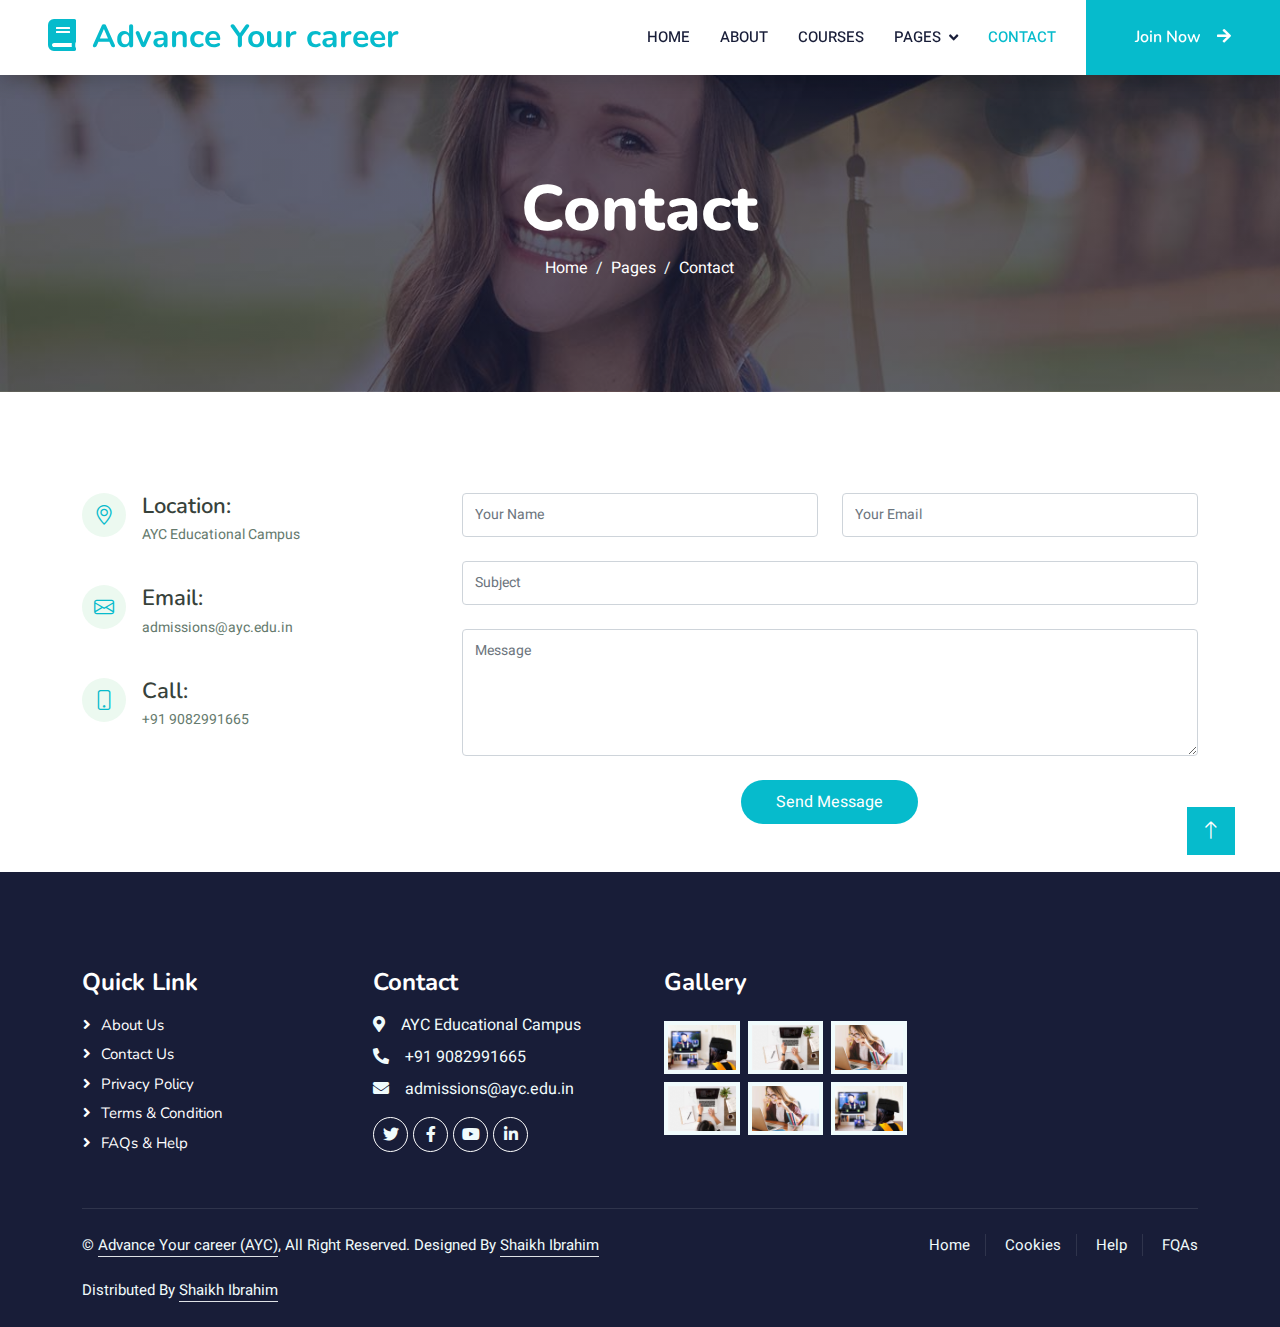
<file: contact.html>
<!DOCTYPE html>
<html lang="en">

<head>
    <meta charset="utf-8">
    <title>AYC - Advance Your career</title>
    <meta content="width=device-width, initial-scale=1.0" name="viewport">
    <meta content="" name="keywords">
    <meta content="" name="description">

    <!-- Favicon -->
    <link href="img/favicon.ico" rel="icon">

    <!-- Google Web Fonts -->
    <link rel="preconnect" href="https://fonts.googleapis.com">
    <link rel="preconnect" href="https://fonts.gstatic.com" crossorigin>
    <link href="https://fonts.googleapis.com/css2?family=Heebo:wght@400;500;600&family=Nunito:wght@600;700;800&display=swap" rel="stylesheet">

    <!-- Icon Font Stylesheet -->
    <link href="https://cdnjs.cloudflare.com/ajax/libs/font-awesome/5.10.0/css/all.min.css" rel="stylesheet">
    <link href="https://cdn.jsdelivr.net/npm/bootstrap-icons@1.4.1/font/bootstrap-icons.css" rel="stylesheet">

    <!-- Libraries Stylesheet -->
    <link href="lib/animate/animate.min.css" rel="stylesheet">
    <link href="lib/owlcarousel/assets/owl.carousel.min.css" rel="stylesheet">

    <!-- Customized Bootstrap Stylesheet -->
    <link href="css/bootstrap.min.css" rel="stylesheet">

    <!-- Template Stylesheet -->
    <link href="css/style.css" rel="stylesheet">
</head>

<body>
    <!-- Spinner Start -->
    <div id="spinner" class="show bg-white position-fixed translate-middle w-100 vh-100 top-50 start-50 d-flex align-items-center justify-content-center">
        <div class="spinner-border text-primary" style="width: 3rem; height: 3rem;" role="status">
            <span class="sr-only">Loading...</span>
        </div>
    </div>
    <!-- Spinner End -->


    <!-- Navbar Start -->
    <nav class="navbar navbar-expand-lg bg-white navbar-light shadow sticky-top p-0">
        <a href="index.html" class="navbar-brand d-flex align-items-center px-4 px-lg-5">
            <h2 class="m-0 text-primary"><i class="fa fa-book me-3"></i>Advance Your career</h2>
        </a>
        <button type="button" class="navbar-toggler me-4" data-bs-toggle="collapse" data-bs-target="#navbarCollapse">
            <span class="navbar-toggler-icon"></span>
        </button>
        <div class="collapse navbar-collapse" id="navbarCollapse">
            <div class="navbar-nav ms-auto p-4 p-lg-0">
                <a href="index.html" class="nav-item nav-link">Home</a>
                <a href="about.html" class="nav-item nav-link">About</a>
                <a href="courses.html" class="nav-item nav-link">Courses</a>
                <div class="nav-item dropdown">
                    <a href="#" class="nav-link dropdown-toggle" data-bs-toggle="dropdown">Pages</a>
                    <div class="dropdown-menu fade-down m-0">
                        <a href="team.html" class="dropdown-item">Our Team</a>
                        <a href="testimonial.html" class="dropdown-item">Testimonial</a>
                    </div>
                </div>
                <a href="contact.html" class="nav-item nav-link active">Contact</a>
            </div>
            <a href="" class="btn btn-primary py-4 px-lg-5 d-none d-lg-block">Join Now<i class="fa fa-arrow-right ms-3"></i></a>
        </div>
    </nav>
    <!-- Navbar End -->


    <!-- Header Start -->
    <div class="container-fluid bg-primary py-5 mb-5 page-header">
        <div class="container py-5">
            <div class="row justify-content-center">
                <div class="col-lg-10 text-center">
                    <h1 class="display-3 text-white animated slideInDown">Contact</h1>
                    <nav aria-label="breadcrumb">
                        <ol class="breadcrumb justify-content-center">
                            <li class="breadcrumb-item"><a class="text-white" href="index.html">Home</a></li>
                            <li class="breadcrumb-item"><a class="text-white" href="index.html">Pages</a></li>
                            <li class="breadcrumb-item text-white active" aria-current="conta">Contact</li>
                        </ol>
                    </nav>
                </div>
            </div>
        </div>
    </div>
    <!-- Header End -->


   <!-- ======= Contact Section ======= -->
   <section id="contact" class="contact">
    <div class="container" data-aos="fade-up">

      <div class="row mt-5">

        <div class="col-lg-4">
          <div class="info">
            <div class="address">
              <i class="bi bi-geo-alt"></i>
              <h4>Location:</h4>
              <p>AYC Educational Campus</p>
            </div>

            <div class="email">
              <i class="bi bi-envelope"></i>
              <h4>Email:</h4>
              <p>admissions@ayc.edu.in</p>
            </div>

            <div class="phone">
              <i class="bi bi-phone"></i>
              <h4>Call:</h4>
              <p>+91 9082991665</p>
            </div>

          </div>

        </div>

        <div class="col-lg-8 mt-5 mt-lg-0">

          <form action="forms/contact.php" method="post" role="form" class="php-email-form">
            <div class="row">
              <div class="col-md-6 form-group">
                <input type="text" name="name" class="form-control" id="name" placeholder="Your Name" required>
              </div>
              <div class="col-md-6 form-group mt-3 mt-md-0">
                <input type="email" class="form-control" name="email" id="email" placeholder="Your Email" required>
              </div>
            </div>
            <div class="form-group mt-3">
              <input type="text" class="form-control" name="subject" id="subject" placeholder="Subject" required>
            </div>
            <div class="form-group mt-3">
              <textarea class="form-control" name="message" rows="5" placeholder="Message" required></textarea>
            </div>
            <div class="my-3">
              <div class="loading">Loading</div>
              <div class="error-message"></div>
              <div class="sent-message">Your message has been sent. Thank you!</div>
            </div>
            <div class="text-center"><button type="submit">Send Message</button></div>
          </form>

        </div>

      </div>

    </div>
  </section><!-- End Contact Section -->


        <!-- Footer Start -->
        <div class="container-fluid bg-dark text-light footer pt-5 mt-5 wow fadeIn" data-wow-delay="0.1s">
            <div class="container py-5">
                <div class="row g-5">
                    <div class="col-lg-3 col-md-6">
                        <h4 class="text-white mb-3">Quick Link</h4>
                        <a class="btn btn-link" href="">About Us</a>
                        <a class="btn btn-link" href="">Contact Us</a>
                        <a class="btn btn-link" href="">Privacy Policy</a>
                        <a class="btn btn-link" href="">Terms & Condition</a>
                        <a class="btn btn-link" href="">FAQs & Help</a>
                    </div>
                    <div class="col-lg-3 col-md-6">
                        <h4 class="text-white mb-3">Contact</h4>
                        <p class="mb-2"><i class="fa fa-map-marker-alt me-3"></i>AYC Educational Campus</p>
                        <p class="mb-2"><i class="fa fa-phone-alt me-3"></i>+91 9082991665</p>
                        <p class="mb-2"><i class="fa fa-envelope me-3"></i>admissions@ayc.edu.in</p>
                        <div class="d-flex pt-2">
                            <a class="btn btn-outline-light btn-social" href=""><i class="fab fa-twitter"></i></a>
                            <a class="btn btn-outline-light btn-social" href=""><i class="fab fa-facebook-f"></i></a>
                            <a class="btn btn-outline-light btn-social" href=""><i class="fab fa-youtube"></i></a>
                            <a class="btn btn-outline-light btn-social" href=""><i class="fab fa-linkedin-in"></i></a>
                        </div>
                    </div>
                    <div class="col-lg-3 col-md-6">
                        <h4 class="text-white mb-3">Gallery</h4>
                        <div class="row g-2 pt-2">
                            <div class="col-4">
                                <img class="img-fluid bg-light p-1" src="img/course-1.jpg" alt="">
                            </div>
                            <div class="col-4">
                                <img class="img-fluid bg-light p-1" src="img/course-2.jpg" alt="">
                            </div>
                            <div class="col-4">
                                <img class="img-fluid bg-light p-1" src="img/course-3.jpg" alt="">
                            </div>
                            <div class="col-4">
                                <img class="img-fluid bg-light p-1" src="img/course-2.jpg" alt="">
                            </div>
                            <div class="col-4">
                                <img class="img-fluid bg-light p-1" src="img/course-3.jpg" alt="">
                            </div>
                            <div class="col-4">
                                <img class="img-fluid bg-light p-1" src="img/course-1.jpg" alt="">
                            </div>
                        </div>
                    </div>
                   
                </div>
            </div>
            <div class="container">
                <div class="copyright">
                    <div class="row">
                        <div class="col-md-6 text-center text-md-start mb-3 mb-md-0">
                            &copy; <a class="border-bottom" href="#">Advance Your career (AYC)</a>, All Right Reserved.
    
                            <!--/*** This template is free as long as you keep the footer author’s credit link/attribution link/backlink. If you'd like to use the template without the footer author’s credit link/attribution link/backlink, you can purchase the Credit Removal License from "https://htmlcodex.com/credit-removal". Thank you for your support. ***/-->
                            Designed By <a class="border-bottom" href="index.html">Shaikh Ibrahim</a><br><br>
                            Distributed By <a class="border-bottom" href="index.html">Shaikh Ibrahim</a>
                        </div>
                        <div class="col-md-6 text-center text-md-end">
                            <div class="footer-menu">
                                <a href="">Home</a>
                                <a href="">Cookies</a>
                                <a href="">Help</a>
                                <a href="">FQAs</a>
                            </div>
                        </div>
                    </div>
                </div>
            </div>
        </div>
        <!-- Footer End -->


    <!-- Back to Top -->
    <a href="#" class="btn btn-lg btn-primary btn-lg-square back-to-top"><i class="bi bi-arrow-up"></i></a>


    <!-- JavaScript Libraries -->
    <script src="https://code.jquery.com/jquery-3.4.1.min.js"></script>
    <script src="https://cdn.jsdelivr.net/npm/bootstrap@5.0.0/dist/js/bootstrap.bundle.min.js"></script>
    <script src="lib/wow/wow.min.js"></script>
    <script src="lib/easing/easing.min.js"></script>
    <script src="lib/waypoints/waypoints.min.js"></script>
    <script src="lib/owlcarousel/owl.carousel.min.js"></script>

    <!-- Template Javascript -->
    <script src="js/main.js"></script>
</body>

</html>
</file>
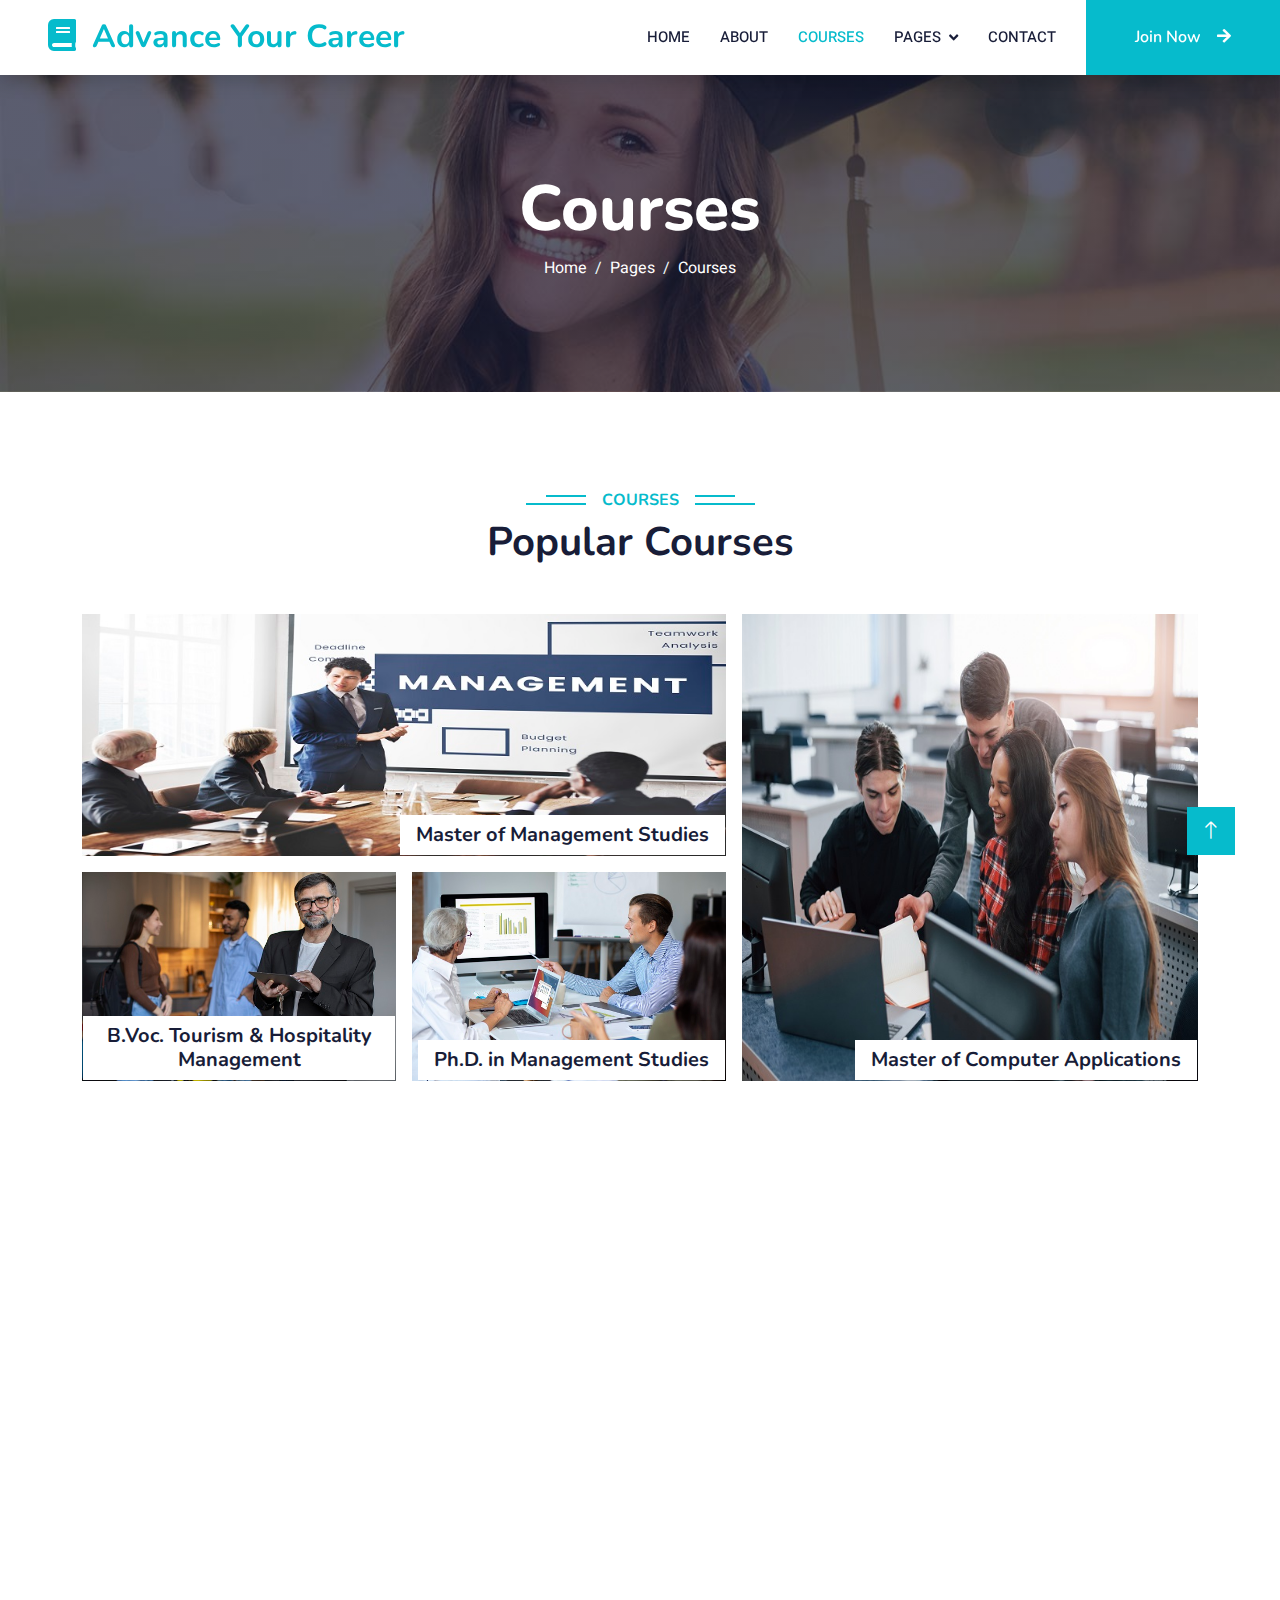
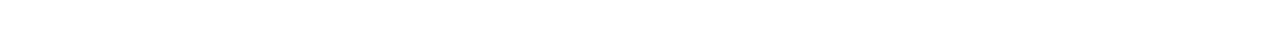
<file: courses.html>
<!DOCTYPE html>
<html lang="en">

<head>
    <meta charset="utf-8">
    <title>AYC - Advance Your career</title>
    <meta content="width=device-width, initial-scale=1.0" name="viewport">
    <meta content="" name="keywords">
    <meta content="" name="description">

    <!-- Favicon -->
    <link href="img/favicon.ico" rel="icon">

    <!-- Google Web Fonts -->
    <link rel="preconnect" href="https://fonts.googleapis.com">
    <link rel="preconnect" href="https://fonts.gstatic.com" crossorigin>
    <link href="https://fonts.googleapis.com/css2?family=Heebo:wght@400;500;600&family=Nunito:wght@600;700;800&display=swap" rel="stylesheet">

    <!-- Icon Font Stylesheet -->
    <link href="https://cdnjs.cloudflare.com/ajax/libs/font-awesome/5.10.0/css/all.min.css" rel="stylesheet">
    <link href="https://cdn.jsdelivr.net/npm/bootstrap-icons@1.4.1/font/bootstrap-icons.css" rel="stylesheet">

    <!-- Libraries Stylesheet -->
    <link href="lib/animate/animate.min.css" rel="stylesheet">
    <link href="lib/owlcarousel/assets/owl.carousel.min.css" rel="stylesheet">

    <!-- Customized Bootstrap Stylesheet -->
    <link href="css/bootstrap.min.css" rel="stylesheet">

    <!-- Template Stylesheet -->
    <link href="css/style.css" rel="stylesheet">
</head>

<body>
    <!-- Spinner Start -->
    <div id="spinner" class="show bg-white position-fixed translate-middle w-100 vh-100 top-50 start-50 d-flex align-items-center justify-content-center">
        <div class="spinner-border text-primary" style="width: 3rem; height: 3rem;" role="status">
            <span class="sr-only">Loading...</span>
        </div>
    </div>
    <!-- Spinner End -->


    <!-- Navbar Start -->
    <nav class="navbar navbar-expand-lg bg-white navbar-light shadow sticky-top p-0">
        <a href="index.html" class="navbar-brand d-flex align-items-center px-4 px-lg-5">
            <h2 class="m-0 text-primary"><i class="fa fa-book me-3"></i>Advance Your Career</h2>
        </a>
        <button type="button" class="navbar-toggler me-4" data-bs-toggle="collapse" data-bs-target="#navbarCollapse">
            <span class="navbar-toggler-icon"></span>
        </button>
        <div class="collapse navbar-collapse" id="navbarCollapse">
            <div class="navbar-nav ms-auto p-4 p-lg-0">
                <a href="index.html" class="nav-item nav-link">Home</a>
                <a href="about.html" class="nav-item nav-link">About</a>
                <a href="courses.html" class="nav-item nav-link active">Courses</a>
                <div class="nav-item dropdown">
                    <a href="#" class="nav-link dropdown-toggle" data-bs-toggle="dropdown">Pages</a>
                    <div class="dropdown-menu fade-down m-0">
                        <a href="team.html" class="dropdown-item">Our Team</a>
                        <a href="testimonial.html" class="dropdown-item">Testimonial</a>
                
                    </div>
                </div>
                <a href="contact.html" class="nav-item nav-link">Contact</a>
            </div>
            <a href="" class="btn btn-primary py-4 px-lg-5 d-none d-lg-block">Join Now<i class="fa fa-arrow-right ms-3"></i></a>
        </div>
    </nav>
    <!-- Navbar End -->


    <!-- Header Start -->
    <div class="container-fluid bg-primary py-5 mb-5 page-header">
        <div class="container py-5">
            <div class="row justify-content-center">
                <div class="col-lg-10 text-center">
                    <h1 class="display-3 text-white animated slideInDown">Courses</h1>
                    <nav aria-label="breadcrumb">
                        <ol class="breadcrumb justify-content-center">
                            <li class="breadcrumb-item"><a class="text-white" href="#">Home</a></li>
                            <li class="breadcrumb-item"><a class="text-white" href="#">Pages</a></li>
                            <li class="breadcrumb-item text-white active" aria-current="page">Courses</li>
                        </ol>
                    </nav>
                </div>
            </div>
        </div>
    </div>
    <!-- Header End -->


     <!-- Categories Start -->
     <div class="container-xxl py-5 category">
        <div class="container">
            <div class="text-center wow fadeInUp" data-wow-delay="0.1s">
                <h6 class="section-title bg-white text-center text-primary px-3">Courses</h6>
                <h1 class="mb-5">Popular Courses</h1>
            </div>
            <div class="row g-3">
                <div class="col-lg-7 col-md-6">
                    <div class="row g-3">
                        <div class="col-lg-12 col-md-12 wow zoomIn" data-wow-delay="0.1s">
                            <a class="position-relative d-block overflow-hidden" href="">
                                <img class="img-fluid" src="img/MMS.jpg" alt="">
                                <div class="bg-white text-center position-absolute bottom-0 end-0 py-2 px-3" style="margin: 1px;">
                                    <h5 class="m-0">Master of Management Studies</h5>
                                </div>
                            </a>
                        </div>
                        <div class="col-lg-6 col-md-12 wow zoomIn" data-wow-delay="0.3s">
                            <a class="position-relative d-block overflow-hidden" href="">
                                <img class="img-fluid" src="img/B.Voc.jpg" alt="">
                                <div class="bg-white text-center position-absolute bottom-0 end-0 py-2 px-3" style="margin: 1px;">
                                    <h5 class="m-0">B.Voc. Tourism & Hospitality Management</h5>
                                </div>
                            </a>
                        </div>
                        <div class="col-lg-6 col-md-12 wow zoomIn" data-wow-delay="0.5s">
                            <a class="position-relative d-block overflow-hidden" href="">
                                <img class="img-fluid" src="img/Ph.D.jpg" alt="">
                                <div class="bg-white text-center position-absolute bottom-0 end-0 py-2 px-3" style="margin: 1px;">
                                    <h5 class="m-0">Ph.D. in Management Studies</h5>
                                </div>
                            </a>
                        </div>
                    </div>
                </div>
                <div class="col-lg-5 col-md-6 wow zoomIn" data-wow-delay="0.7s" style="min-height: 350px;">
                    <a class="position-relative d-block h-100 overflow-hidden" href="">
                        <img class="img-fluid position-absolute w-100 h-100" src="img/MCA.jpg" alt="" style="object-fit: cover;">
                        <div class="bg-white text-center position-absolute bottom-0 end-0 py-2 px-3" style="margin:  1px;">
                            <h5 class="m-0">Master of Computer Applications</h5>
                        </div>
                    </a>
                </div>
            </div>
        </div>
    </div>
    <!-- Categories Start -->

    <!-- Footer Start -->
    <div class="container-fluid bg-dark text-light footer pt-5 mt-5 wow fadeIn" data-wow-delay="0.1s">
        <div class="container py-5">
            <div class="row g-5">
                <div class="col-lg-3 col-md-6">
                    <h4 class="text-white mb-3">Quick Link</h4>
                    <a class="btn btn-link" href="">About Us</a>
                    <a class="btn btn-link" href="">Contact Us</a>
                    <a class="btn btn-link" href="">Privacy Policy</a>
                    <a class="btn btn-link" href="">Terms & Condition</a>
                    <a class="btn btn-link" href="">FAQs & Help</a>
                </div>
                <div class="col-lg-3 col-md-6">
                    <h4 class="text-white mb-3">Contact</h4>
                    <p class="mb-2"><i class="fa fa-map-marker-alt me-3"></i>AYC Educational Campus</p>
                    <p class="mb-2"><i class="fa fa-phone-alt me-3"></i>+91 9082991665</p>
                    <p class="mb-2"><i class="fa fa-envelope me-3"></i>admissions@ayc.edu.in</p>
                    <div class="d-flex pt-2">
                        <a class="btn btn-outline-light btn-social" href=""><i class="fab fa-twitter"></i></a>
                        <a class="btn btn-outline-light btn-social" href=""><i class="fab fa-facebook-f"></i></a>
                        <a class="btn btn-outline-light btn-social" href=""><i class="fab fa-youtube"></i></a>
                        <a class="btn btn-outline-light btn-social" href=""><i class="fab fa-linkedin-in"></i></a>
                    </div>
                </div>
                <div class="col-lg-3 col-md-6">
                    <h4 class="text-white mb-3">Gallery</h4>
                    <div class="row g-2 pt-2">
                        <div class="col-4">
                            <img class="img-fluid bg-light p-1" src="img/course-1.jpg" alt="">
                        </div>
                        <div class="col-4">
                            <img class="img-fluid bg-light p-1" src="img/course-2.jpg" alt="">
                        </div>
                        <div class="col-4">
                            <img class="img-fluid bg-light p-1" src="img/course-3.jpg" alt="">
                        </div>
                        <div class="col-4">
                            <img class="img-fluid bg-light p-1" src="img/course-2.jpg" alt="">
                        </div>
                        <div class="col-4">
                            <img class="img-fluid bg-light p-1" src="img/course-3.jpg" alt="">
                        </div>
                        <div class="col-4">
                            <img class="img-fluid bg-light p-1" src="img/course-1.jpg" alt="">
                        </div>
                    </div>
                </div>
               
            </div>
        </div>
        <div class="container">
            <div class="copyright">
                <div class="row">
                    <div class="col-md-6 text-center text-md-start mb-3 mb-md-0">
                        &copy; <a class="border-bottom" href="#">Advance Your career (AYC)</a>, All Right Reserved.

                        <!--/*** This template is free as long as you keep the footer author’s credit link/attribution link/backlink. If you'd like to use the template without the footer author’s credit link/attribution link/backlink, you can purchase the Credit Removal License from "https://htmlcodex.com/credit-removal". Thank you for your support. ***/-->
                        Designed By <a class="border-bottom" href="index.html">Shaikh Ibrahim</a><br><br>
                        Distributed By <a class="border-bottom" href="index.html">Shaikh Ibrahim</a>
                    </div>
                    <div class="col-md-6 text-center text-md-end">
                        <div class="footer-menu">
                            <a href="">Home</a>
                            <a href="">Cookies</a>
                            <a href="">Help</a>
                            <a href="">FQAs</a>
                        </div>
                    </div>
                </div>
            </div>
        </div>
    </div>
    <!-- Footer End -->

    <!-- Back to Top -->
    <a href="#" class="btn btn-lg btn-primary btn-lg-square back-to-top"><i class="bi bi-arrow-up"></i></a>


    <!-- JavaScript Libraries -->
    <script src="https://code.jquery.com/jquery-3.4.1.min.js"></script>
    <script src="https://cdn.jsdelivr.net/npm/bootstrap@5.0.0/dist/js/bootstrap.bundle.min.js"></script>
    <script src="lib/wow/wow.min.js"></script>
    <script src="lib/easing/easing.min.js"></script>
    <script src="lib/waypoints/waypoints.min.js"></script>
    <script src="lib/owlcarousel/owl.carousel.min.js"></script>

    <!-- Template Javascript -->
    <script src="js/main.js"></script>
</body>

</html>
</file>
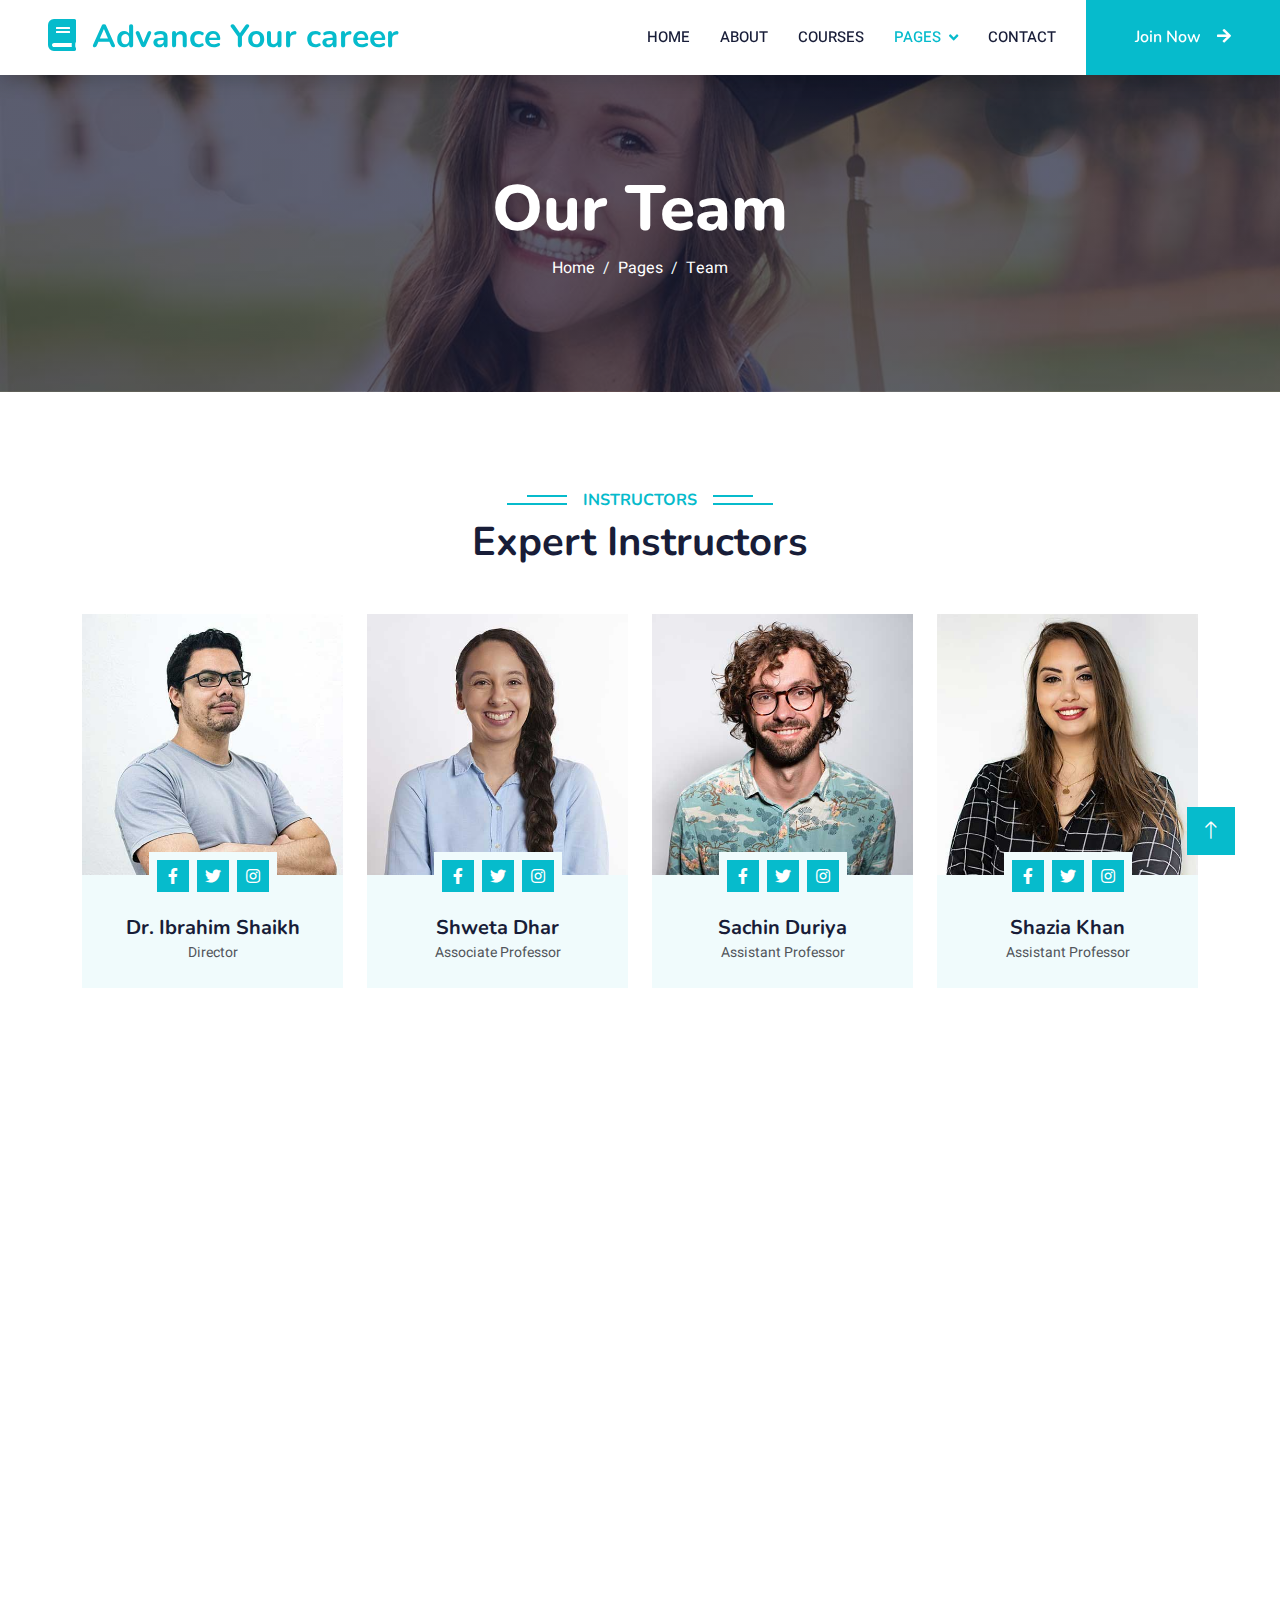
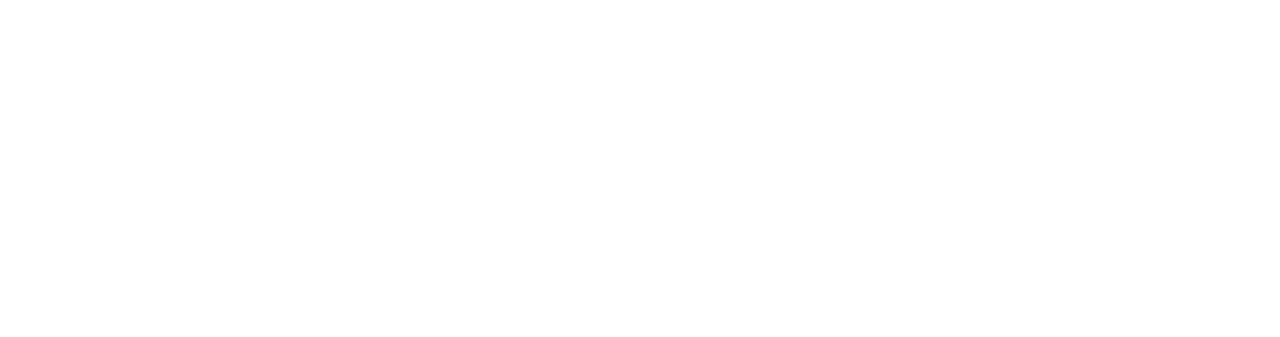
<file: team.html>
<!DOCTYPE html>
<html lang="en">

<head>
    <meta charset="utf-8">
    <title>AYC - Advance Your career</title>
    <meta content="width=device-width, initial-scale=1.0" name="viewport">
    <meta content="" name="keywords">
    <meta content="" name="description">

    <!-- Favicon -->
    <link href="img/favicon.ico" rel="icon">

    <!-- Google Web Fonts -->
    <link rel="preconnect" href="https://fonts.googleapis.com">
    <link rel="preconnect" href="https://fonts.gstatic.com" crossorigin>
    <link href="https://fonts.googleapis.com/css2?family=Heebo:wght@400;500;600&family=Nunito:wght@600;700;800&display=swap" rel="stylesheet">

    <!-- Icon Font Stylesheet -->
    <link href="https://cdnjs.cloudflare.com/ajax/libs/font-awesome/5.10.0/css/all.min.css" rel="stylesheet">
    <link href="https://cdn.jsdelivr.net/npm/bootstrap-icons@1.4.1/font/bootstrap-icons.css" rel="stylesheet">

    <!-- Libraries Stylesheet -->
    <link href="lib/animate/animate.min.css" rel="stylesheet">
    <link href="lib/owlcarousel/assets/owl.carousel.min.css" rel="stylesheet">

    <!-- Customized Bootstrap Stylesheet -->
    <link href="css/bootstrap.min.css" rel="stylesheet">

    <!-- Template Stylesheet -->
    <link href="css/style.css" rel="stylesheet">
</head>

<body>
    <!-- Spinner Start -->
    <div id="spinner" class="show bg-white position-fixed translate-middle w-100 vh-100 top-50 start-50 d-flex align-items-center justify-content-center">
        <div class="spinner-border text-primary" style="width: 3rem; height: 3rem;" role="status">
            <span class="sr-only">Loading...</span>
        </div>
    </div>
    <!-- Spinner End -->


    <!-- Navbar Start -->
    <nav class="navbar navbar-expand-lg bg-white navbar-light shadow sticky-top p-0">
        <a href="index.html" class="navbar-brand d-flex align-items-center px-4 px-lg-5">
            <h2 class="m-0 text-primary"><i class="fa fa-book me-3"></i>Advance Your career</h2>
        </a>
        <button type="button" class="navbar-toggler me-4" data-bs-toggle="collapse" data-bs-target="#navbarCollapse">
            <span class="navbar-toggler-icon"></span>
        </button>
        <div class="collapse navbar-collapse" id="navbarCollapse">
            <div class="navbar-nav ms-auto p-4 p-lg-0">
                <a href="index.html" class="nav-item nav-link">Home</a>
                <a href="about.html" class="nav-item nav-link">About</a>
                <a href="courses.html" class="nav-item nav-link">Courses</a>
                <div class="nav-item dropdown">
                    <a href="#" class="nav-link dropdown-toggle active" data-bs-toggle="dropdown">Pages</a>
                    <div class="dropdown-menu fade-down m-0">
                        <a href="team.html" class="dropdown-item active">Our Team</a>
                        <a href="testimonial.html" class="dropdown-item">Testimonial</a>
                       
                    </div>
                </div>
                <a href="contact.html" class="nav-item nav-link">Contact</a>
            </div>
            <a href="" class="btn btn-primary py-4 px-lg-5 d-none d-lg-block">Join Now<i class="fa fa-arrow-right ms-3"></i></a>
        </div>
    </nav>
    <!-- Navbar End -->


    <!-- Header Start -->
    <div class="container-fluid bg-primary py-5 mb-5 page-header">
        <div class="container py-5">
            <div class="row justify-content-center">
                <div class="col-lg-10 text-center">
                    <h1 class="display-3 text-white animated slideInDown">Our Team</h1>
                    <nav aria-label="breadcrumb">
                        <ol class="breadcrumb justify-content-center">
                            <li class="breadcrumb-item"><a class="text-white" href="#">Home</a></li>
                            <li class="breadcrumb-item"><a class="text-white" href="#">Pages</a></li>
                            <li class="breadcrumb-item text-white active" aria-current="page">Team</li>
                        </ol>
                    </nav>
                </div>
            </div>
        </div>
    </div>
    <!-- Header End -->


    <!-- Team Start -->
    <div class="container-xxl py-5">
        <div class="container">
            <div class="text-center wow fadeInUp" data-wow-delay="0.1s">
                <h6 class="section-title bg-white text-center text-primary px-3">Instructors</h6>
                <h1 class="mb-5">Expert Instructors</h1>
            </div>
            <div class="row g-4">
                <div class="col-lg-3 col-md-6 wow fadeInUp" data-wow-delay="0.1s">
                    <div class="team-item bg-light">
                        <div class="overflow-hidden">
                            <img class="img-fluid" src="img/team-1.jpg" alt="">
                        </div>
                        <div class="position-relative d-flex justify-content-center" style="margin-top: -23px;">
                            <div class="bg-light d-flex justify-content-center pt-2 px-1">
                                <a class="btn btn-sm-square btn-primary mx-1" href=""><i class="fab fa-facebook-f"></i></a>
                                <a class="btn btn-sm-square btn-primary mx-1" href=""><i class="fab fa-twitter"></i></a>
                                <a class="btn btn-sm-square btn-primary mx-1" href=""><i class="fab fa-instagram"></i></a>
                            </div>
                        </div>
                        <div class="text-center p-4">
                            <h5 class="mb-0">Dr. Ibrahim Shaikh</h5>
                            <small>Director</small>
                        </div>
                    </div>
                </div>
                <div class="col-lg-3 col-md-6 wow fadeInUp" data-wow-delay="0.3s">
                    <div class="team-item bg-light">
                        <div class="overflow-hidden">
                            <img class="img-fluid" src="img/team-2.jpg" alt="">
                        </div>
                        <div class="position-relative d-flex justify-content-center" style="margin-top: -23px;">
                            <div class="bg-light d-flex justify-content-center pt-2 px-1">
                                <a class="btn btn-sm-square btn-primary mx-1" href=""><i class="fab fa-facebook-f"></i></a>
                                <a class="btn btn-sm-square btn-primary mx-1" href=""><i class="fab fa-twitter"></i></a>
                                <a class="btn btn-sm-square btn-primary mx-1" href=""><i class="fab fa-instagram"></i></a>
                            </div>
                        </div>
                        <div class="text-center p-4">
                            <h5 class="mb-0">Shweta Dhar</h5>
                            <small>Associate Professor</small>
                        </div>
                    </div>
                </div>
                <div class="col-lg-3 col-md-6 wow fadeInUp" data-wow-delay="0.5s">
                    <div class="team-item bg-light">
                        <div class="overflow-hidden">
                            <img class="img-fluid" src="img/team-3.jpg" alt="">
                        </div>
                        <div class="position-relative d-flex justify-content-center" style="margin-top: -23px;">
                            <div class="bg-light d-flex justify-content-center pt-2 px-1">
                                <a class="btn btn-sm-square btn-primary mx-1" href=""><i class="fab fa-facebook-f"></i></a>
                                <a class="btn btn-sm-square btn-primary mx-1" href=""><i class="fab fa-twitter"></i></a>
                                <a class="btn btn-sm-square btn-primary mx-1" href=""><i class="fab fa-instagram"></i></a>
                            </div>
                        </div>
                        <div class="text-center p-4">
                            <h5 class="mb-0">Sachin Duriya</h5>
                            <small>Assistant Professor</small>
                        </div>
                    </div>
                </div>
                <div class="col-lg-3 col-md-6 wow fadeInUp" data-wow-delay="0.7s">
                    <div class="team-item bg-light">
                        <div class="overflow-hidden">
                            <img class="img-fluid" src="img/team-4.jpg" alt="">
                        </div>
                        <div class="position-relative d-flex justify-content-center" style="margin-top: -23px;">
                            <div class="bg-light d-flex justify-content-center pt-2 px-1">
                                <a class="btn btn-sm-square btn-primary mx-1" href=""><i class="fab fa-facebook-f"></i></a>
                                <a class="btn btn-sm-square btn-primary mx-1" href=""><i class="fab fa-twitter"></i></a>
                                <a class="btn btn-sm-square btn-primary mx-1" href=""><i class="fab fa-instagram"></i></a>
                            </div>
                        </div>
                        <div class="text-center p-4">
                            <h5 class="mb-0">Shazia Khan</h5>
                            <small>Assistant Professor</small>
                        </div>
                    </div>
                </div>

                <div class="col-lg-3 col-md-6 wow fadeInUp" data-wow-delay="0.5s">
                    <div class="team-item bg-light">
                        <div class="overflow-hidden">
                            <img class="img-fluid" src="img/team-6.jpg" alt="">
                        </div>
                        <div class="position-relative d-flex justify-content-center" style="margin-top: -23px;">
                            <div class="bg-light d-flex justify-content-center pt-2 px-1">
                                <a class="btn btn-sm-square btn-primary mx-1" href=""><i class="fab fa-facebook-f"></i></a>
                                <a class="btn btn-sm-square btn-primary mx-1" href=""><i class="fab fa-twitter"></i></a>
                                <a class="btn btn-sm-square btn-primary mx-1" href=""><i class="fab fa-instagram"></i></a>
                            </div>
                        </div>
                        <div class="text-center p-4">
                            <h5 class="mb-0">Gaurav Pandey</h5>
                            <small>Professor - Marketing</small>
                        </div>
                    </div>
                </div>

                <div class="col-lg-3 col-md-6 wow fadeInUp" data-wow-delay="0.5s">
                    <div class="team-item bg-light">
                        <div class="overflow-hidden">
                            <img class="img-fluid" src="img/team-5.jpg" alt="">
                        </div>
                        <div class="position-relative d-flex justify-content-center" style="margin-top: -23px;">
                            <div class="bg-light d-flex justify-content-center pt-2 px-1">
                                <a class="btn btn-sm-square btn-primary mx-1" href=""><i class="fab fa-facebook-f"></i></a>
                                <a class="btn btn-sm-square btn-primary mx-1" href=""><i class="fab fa-twitter"></i></a>
                                <a class="btn btn-sm-square btn-primary mx-1" href=""><i class="fab fa-instagram"></i></a>
                            </div>
                        </div>
                        <div class="text-center p-4">
                            <h5 class="mb-0">Ashwini</h5>
                            <small>Assistant Professor - Finance</small>
                        </div>
                    </div>
                </div>

                <div class="col-lg-3 col-md-6 wow fadeInUp" data-wow-delay="0.5s">
                    <div class="team-item bg-light">
                        <div class="overflow-hidden">
                            <img class="img-fluid" src="img/team-7.jpg" alt="">
                        </div>
                        <div class="position-relative d-flex justify-content-center" style="margin-top: -23px;">
                            <div class="bg-light d-flex justify-content-center pt-2 px-1">
                                <a class="btn btn-sm-square btn-primary mx-1" href=""><i class="fab fa-facebook-f"></i></a>
                                <a class="btn btn-sm-square btn-primary mx-1" href=""><i class="fab fa-twitter"></i></a>
                                <a class="btn btn-sm-square btn-primary mx-1" href=""><i class="fab fa-instagram"></i></a>
                            </div>
                        </div>
                        <div class="text-center p-4">
                            <h5 class="mb-0">Yaseen Shaikh</h5>
                            <small>Assistant Professor - Hr</small>
                        </div>
                    </div>
                </div>

                <div class="col-lg-3 col-md-6 wow fadeInUp" data-wow-delay="0.5s">
                    <div class="team-item bg-light">
                        <div class="overflow-hidden">
                            <img class="img-fluid" src="img/team-8.jpg" alt="">
                        </div>
                        <div class="position-relative d-flex justify-content-center" style="margin-top: -23px;">
                            <div class="bg-light d-flex justify-content-center pt-2 px-1">
                                <a class="btn btn-sm-square btn-primary mx-1" href=""><i class="fab fa-facebook-f"></i></a>
                                <a class="btn btn-sm-square btn-primary mx-1" href=""><i class="fab fa-twitter"></i></a>
                                <a class="btn btn-sm-square btn-primary mx-1" href=""><i class="fab fa-instagram"></i></a>
                            </div>
                        </div>
                        <div class="text-center p-4">
                            <h5 class="mb-0">Nikita</h5>
                            <small>Assistant Professor - Operations</small>
                        </div>
                    </div>
                </div>

            </div>
        </div>
    </div>
    <!-- Team End -->
        

<!-- Footer Start -->
    <div class="container-fluid bg-dark text-light footer pt-5 mt-5 wow fadeIn" data-wow-delay="0.1s">
        <div class="container py-5">
            <div class="row g-5">
                <div class="col-lg-3 col-md-6">
                    <h4 class="text-white mb-3">Quick Link</h4>
                    <a class="btn btn-link" href="">About Us</a>
                    <a class="btn btn-link" href="">Contact Us</a>
                    <a class="btn btn-link" href="">Privacy Policy</a>
                    <a class="btn btn-link" href="">Terms & Condition</a>
                    <a class="btn btn-link" href="">FAQs & Help</a>
                </div>
                <div class="col-lg-3 col-md-6">
                    <h4 class="text-white mb-3">Contact</h4>
                    <p class="mb-2"><i class="fa fa-map-marker-alt me-3"></i>AYC Educational Campus</p>
                    <p class="mb-2"><i class="fa fa-phone-alt me-3"></i>+91 9082991665</p>
                    <p class="mb-2"><i class="fa fa-envelope me-3"></i>admissions@ayc.edu.in</p>
                    <div class="d-flex pt-2">
                        <a class="btn btn-outline-light btn-social" href=""><i class="fab fa-twitter"></i></a>
                        <a class="btn btn-outline-light btn-social" href=""><i class="fab fa-facebook-f"></i></a>
                        <a class="btn btn-outline-light btn-social" href=""><i class="fab fa-youtube"></i></a>
                        <a class="btn btn-outline-light btn-social" href=""><i class="fab fa-linkedin-in"></i></a>
                    </div>
                </div>
                <div class="col-lg-3 col-md-6">
                    <h4 class="text-white mb-3">Gallery</h4>
                    <div class="row g-2 pt-2">
                        <div class="col-4">
                            <img class="img-fluid bg-light p-1" src="img/course-1.jpg" alt="">
                        </div>
                        <div class="col-4">
                            <img class="img-fluid bg-light p-1" src="img/course-2.jpg" alt="">
                        </div>
                        <div class="col-4">
                            <img class="img-fluid bg-light p-1" src="img/course-3.jpg" alt="">
                        </div>
                        <div class="col-4">
                            <img class="img-fluid bg-light p-1" src="img/course-2.jpg" alt="">
                        </div>
                        <div class="col-4">
                            <img class="img-fluid bg-light p-1" src="img/course-3.jpg" alt="">
                        </div>
                        <div class="col-4">
                            <img class="img-fluid bg-light p-1" src="img/course-1.jpg" alt="">
                        </div>
                    </div>
                </div>
               
            </div>
        </div>
        <div class="container">
            <div class="copyright">
                <div class="row">
                    <div class="col-md-6 text-center text-md-start mb-3 mb-md-0">
                        &copy; <a class="border-bottom" href="#">Advance Your career (AYC)</a>, All Right Reserved.

                        <!--/*** This template is free as long as you keep the footer author’s credit link/attribution link/backlink. If you'd like to use the template without the footer author’s credit link/attribution link/backlink, you can purchase the Credit Removal License from "https://htmlcodex.com/credit-removal". Thank you for your support. ***/-->
                        Designed By <a class="border-bottom" href="index.html">Shaikh Ibrahim</a><br><br>
                        Distributed By <a class="border-bottom" href="index.html">Shaikh Ibrahim</a>
                    </div>
                    <div class="col-md-6 text-center text-md-end">
                        <div class="footer-menu">
                            <a href="">Home</a>
                            <a href="">Cookies</a>
                            <a href="">Help</a>
                            <a href="">FQAs</a>
                        </div>
                    </div>
                </div>
            </div>
        </div>
    </div>
    <!-- Footer End -->


    <!-- Back to Top -->
    <a href="#" class="btn btn-lg btn-primary btn-lg-square back-to-top"><i class="bi bi-arrow-up"></i></a>


    <!-- JavaScript Libraries -->
    <script src="https://code.jquery.com/jquery-3.4.1.min.js"></script>
    <script src="https://cdn.jsdelivr.net/npm/bootstrap@5.0.0/dist/js/bootstrap.bundle.min.js"></script>
    <script src="lib/wow/wow.min.js"></script>
    <script src="lib/easing/easing.min.js"></script>
    <script src="lib/waypoints/waypoints.min.js"></script>
    <script src="lib/owlcarousel/owl.carousel.min.js"></script>

    <!-- Template Javascript -->
    <script src="js/main.js"></script>
</body>

</html>
</file>
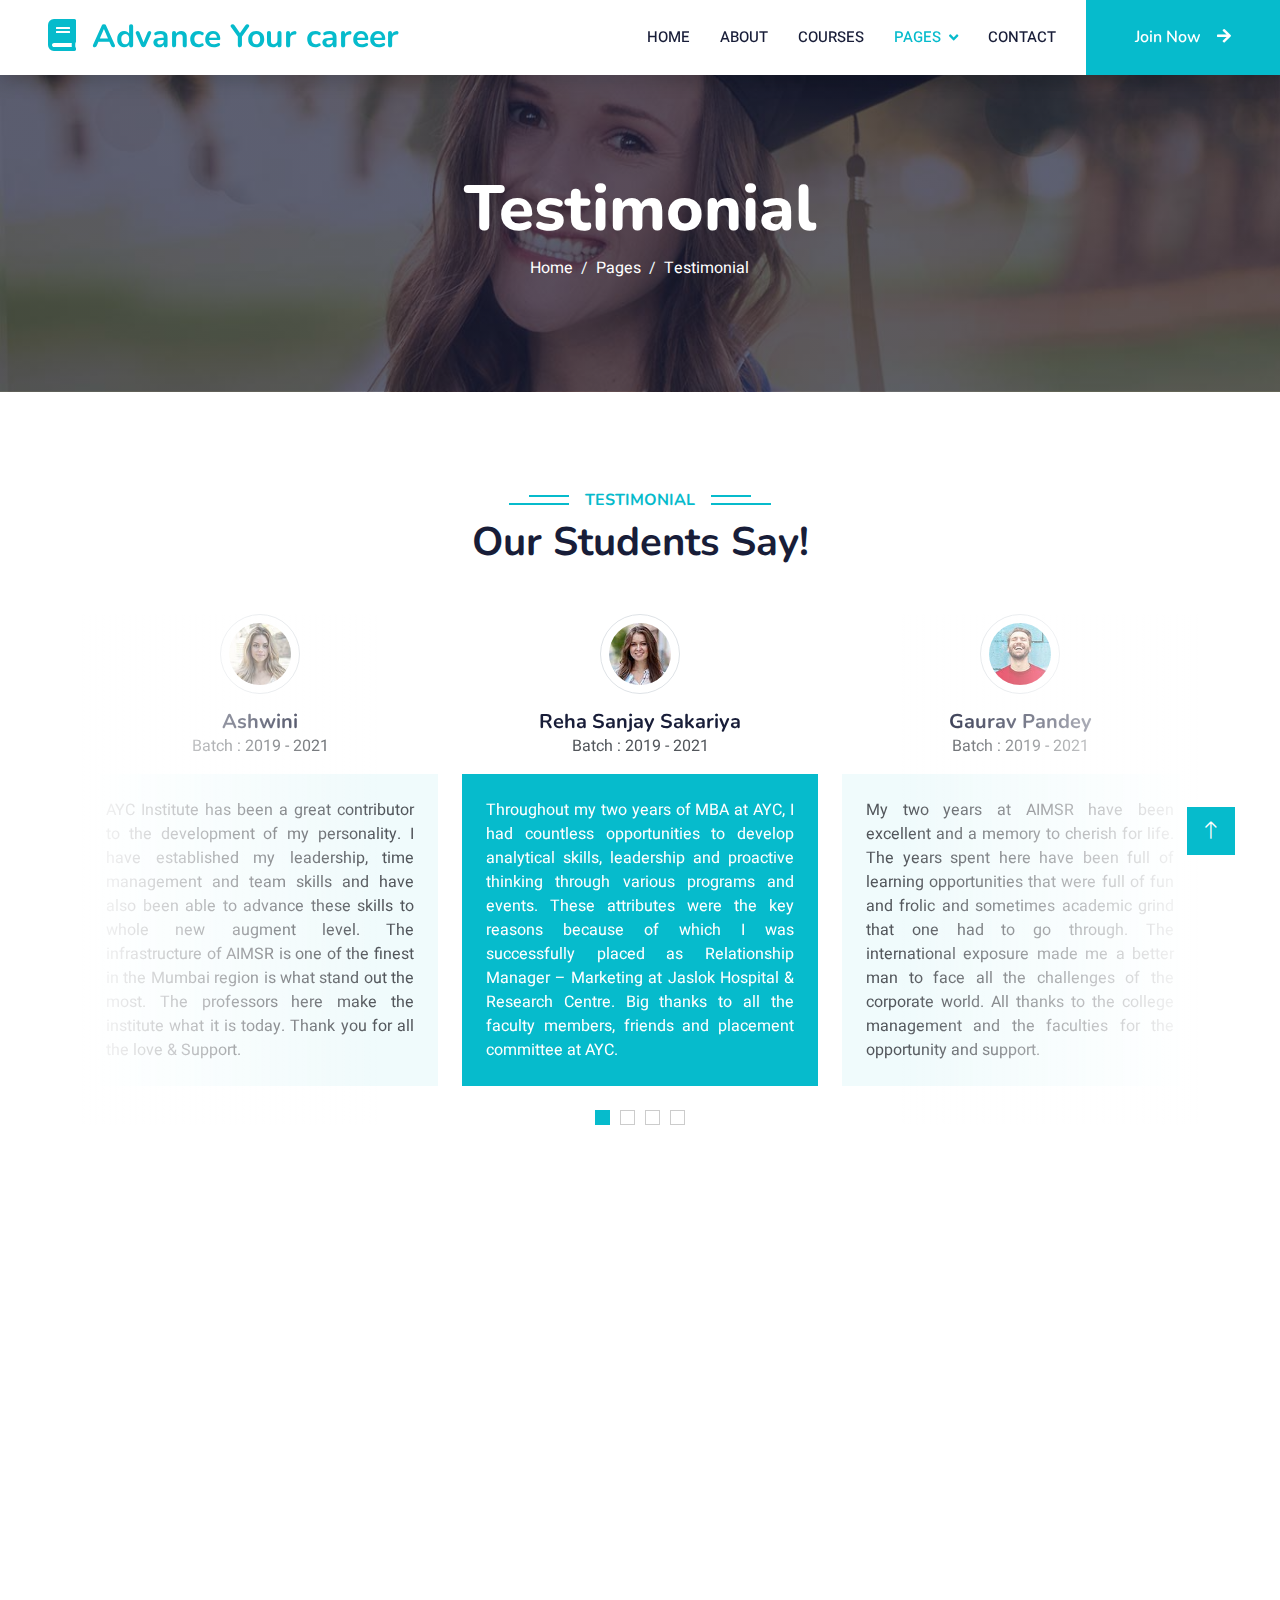
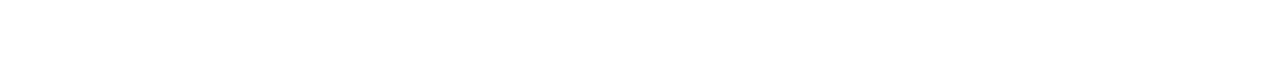
<file: testimonial.html>
<!DOCTYPE html>
<html lang="en">

<head>
    <meta charset="utf-8">
    <title>AYC - Advance Your career</title>
    <meta content="width=device-width, initial-scale=1.0" name="viewport">
    <meta content="" name="keywords">
    <meta content="" name="description">

    <!-- Favicon -->
    <link href="img/favicon.ico" rel="icon">

    <!-- Google Web Fonts -->
    <link rel="preconnect" href="https://fonts.googleapis.com">
    <link rel="preconnect" href="https://fonts.gstatic.com" crossorigin>
    <link href="https://fonts.googleapis.com/css2?family=Heebo:wght@400;500;600&family=Nunito:wght@600;700;800&display=swap" rel="stylesheet">

    <!-- Icon Font Stylesheet -->
    <link href="https://cdnjs.cloudflare.com/ajax/libs/font-awesome/5.10.0/css/all.min.css" rel="stylesheet">
    <link href="https://cdn.jsdelivr.net/npm/bootstrap-icons@1.4.1/font/bootstrap-icons.css" rel="stylesheet">

    <!-- Libraries Stylesheet -->
    <link href="lib/animate/animate.min.css" rel="stylesheet">
    <link href="lib/owlcarousel/assets/owl.carousel.min.css" rel="stylesheet">

    <!-- Customized Bootstrap Stylesheet -->
    <link href="css/bootstrap.min.css" rel="stylesheet">

    <!-- Template Stylesheet -->
    <link href="css/style.css" rel="stylesheet">
</head>

<body>
    <!-- Spinner Start -->
    <div id="spinner" class="show bg-white position-fixed translate-middle w-100 vh-100 top-50 start-50 d-flex align-items-center justify-content-center">
        <div class="spinner-border text-primary" style="width: 3rem; height: 3rem;" role="status">
            <span class="sr-only">Loading...</span>
        </div>
    </div>
    <!-- Spinner End -->


    <!-- Navbar Start -->
    <nav class="navbar navbar-expand-lg bg-white navbar-light shadow sticky-top p-0">
        <a href="index.html" class="navbar-brand d-flex align-items-center px-4 px-lg-5">
            <h2 class="m-0 text-primary"><i class="fa fa-book me-3"></i>Advance Your career</h2>
        </a>
        <button type="button" class="navbar-toggler me-4" data-bs-toggle="collapse" data-bs-target="#navbarCollapse">
            <span class="navbar-toggler-icon"></span>
        </button>
        <div class="collapse navbar-collapse" id="navbarCollapse">
            <div class="navbar-nav ms-auto p-4 p-lg-0">
                <a href="index.html" class="nav-item nav-link">Home</a>
                <a href="about.html" class="nav-item nav-link">About</a>
                <a href="courses.html" class="nav-item nav-link">Courses</a>
                <div class="nav-item dropdown">
                    <a href="#" class="nav-link dropdown-toggle active" data-bs-toggle="dropdown">Pages</a>
                    <div class="dropdown-menu fade-down m-0">
                        <a href="team.html" class="dropdown-item">Our Team</a>
                        <a href="testimonial.html" class="dropdown-item active">Testimonial</a>
                        
                    </div>
                </div>
                <a href="contact.html" class="nav-item nav-link">Contact</a>
            </div>
            <a href="" class="btn btn-primary py-4 px-lg-5 d-none d-lg-block">Join Now<i class="fa fa-arrow-right ms-3"></i></a>
        </div>
    </nav>
    <!-- Navbar End -->


    <!-- Header Start -->
    <div class="container-fluid bg-primary py-5 mb-5 page-header">
        <div class="container py-5">
            <div class="row justify-content-center">
                <div class="col-lg-10 text-center">
                    <h1 class="display-3 text-white animated slideInDown">Testimonial</h1>
                    <nav aria-label="breadcrumb">
                        <ol class="breadcrumb justify-content-center">
                            <li class="breadcrumb-item"><a class="text-white" href="#">Home</a></li>
                            <li class="breadcrumb-item"><a class="text-white" href="#">Pages</a></li>
                            <li class="breadcrumb-item text-white active" aria-current="page">Testimonial</li>
                        </ol>
                    </nav>
                </div>
            </div>
        </div>
    </div>
    <!-- Header End -->


    <!-- Testimonial Start -->
    <div class="container-xxl py-5 wow fadeInUp" data-wow-delay="0.1s">
        <div class="container">
            <div class="text-center">
                <h6 class="section-title bg-white text-center text-primary px-3">Testimonial</h6>
                <h1 class="mb-5">Our Students Say!</h1>
            </div>
            <div class="owl-carousel testimonial-carousel position-relative">
                <div class="testimonial-item text-center">
                    <img class="border rounded-circle p-2 mx-auto mb-3" src="img/testimonial-1.jpg" style="width: 80px; height: 80px;">
                    <h5 class="mb-0">Reha Sanjay Sakariya</h5>
                    <p>Batch : 2019 - 2021</p>
                    <div class="testimonial-text bg-light text-center p-4">
                    <p class="mb-0" style="text-align: justify;">
                        Throughout my two years of MBA at AYC, I had countless opportunities to develop analytical skills, leadership and 
                        proactive thinking through various programs and events. These attributes were the key reasons because of which I was
                         successfully placed as Relationship Manager – Marketing at Jaslok Hospital & Research Centre. Big thanks to all the faculty members, friends
                         and placement committee at AYC.
                    </div>
                </div>
                <div class="testimonial-item text-center">
                    <img class="border rounded-circle p-2 mx-auto mb-3" src="img/testimonial-2.jpg" style="width: 80px; height: 80px;">
                    <h5 class="mb-0">Gaurav Pandey</h5>
                    <p>Batch : 2019 - 2021</p>
                    <div class="testimonial-text bg-light text-center p-4">
                    <p class="mb-0" style="text-align: justify;">
                        My two years at AIMSR have been excellent and a memory to cherish for life. The years spent here have been full of learning
                         opportunities that were full of fun and frolic and sometimes academic grind that one had to go through. The international
                          exposure made me a better man to face all the challenges of the corporate world. All thanks to the college management and
                           the faculties for the opportunity and support.
                    </p>
                    </div>
                </div>
                <div class="testimonial-item text-center">
                    <img class="border rounded-circle p-2 mx-auto mb-3" src="img/testimonial-3.jpg" style="width: 80px; height: 80px;">
                    <h5 class="mb-0">Yaseen Shaikh</h5>
                    <p>Batch : 2019 - 2021</p>
                    <div class="testimonial-text bg-light text-center p-4">
                    <p class="mb-0" style="text-align: justify;">
                        It gives me immense pleasure to write about AYC as it's being quite fortunate to be the part of the Institute that
                         grew me in my career. Everyone from staff to faculty members leaves no stone unturned to shape one's future. My two 
                         years of this professional education shaped me into a corporate ready individual with constant learning and development 
                         through a bucket of both academic and non academic activities planned.
                    </p>
                    </div>
                </div>
                <div class="testimonial-item text-center">
                    <img class="border rounded-circle p-2 mx-auto mb-3" src="img/testimonial-4.jpg" style="width: 80px; height: 80px;">
                    <h5 class="mb-0">Ashwini</h5>
                    <p>Batch : 2019 - 2021</p>
                    <div class="testimonial-text bg-light text-center p-4">
                    <p class="mb-0" style="text-align: justify;">
                        AYC Institute has been a great contributor to the development of my personality. I have established my leadership, 
                        time management and team skills and have also been able to advance these skills to whole new augment level. The 
                        infrastructure of AIMSR is one of the finest in the Mumbai region is what stand out the most. The professors here make 
                        the institute what it is today. Thank you for all the love & Support.
                    </p>
                    </div>
                </div>
            </div>
        </div>
    </div>
    <!-- Testimonial End -->
        

    <!-- Footer Start -->
    <div class="container-fluid bg-dark text-light footer pt-5 mt-5 wow fadeIn" data-wow-delay="0.1s">
        <div class="container py-5">
            <div class="row g-5">
                <div class="col-lg-3 col-md-6">
                    <h4 class="text-white mb-3">Quick Link</h4>
                    <a class="btn btn-link" href="">About Us</a>
                    <a class="btn btn-link" href="">Contact Us</a>
                    <a class="btn btn-link" href="">Privacy Policy</a>
                    <a class="btn btn-link" href="">Terms & Condition</a>
                    <a class="btn btn-link" href="">FAQs & Help</a>
                </div>
                <div class="col-lg-3 col-md-6">
                    <h4 class="text-white mb-3">Contact</h4>
                    <p class="mb-2"><i class="fa fa-map-marker-alt me-3"></i>AYC Educational Campus</p>
                    <p class="mb-2"><i class="fa fa-phone-alt me-3"></i>+91 9082991665</p>
                    <p class="mb-2"><i class="fa fa-envelope me-3"></i>admissions@ayc.edu.in</p>
                    <div class="d-flex pt-2">
                        <a class="btn btn-outline-light btn-social" href=""><i class="fab fa-twitter"></i></a>
                        <a class="btn btn-outline-light btn-social" href=""><i class="fab fa-facebook-f"></i></a>
                        <a class="btn btn-outline-light btn-social" href=""><i class="fab fa-youtube"></i></a>
                        <a class="btn btn-outline-light btn-social" href=""><i class="fab fa-linkedin-in"></i></a>
                    </div>
                </div>
                <div class="col-lg-3 col-md-6">
                    <h4 class="text-white mb-3">Gallery</h4>
                    <div class="row g-2 pt-2">
                        <div class="col-4">
                            <img class="img-fluid bg-light p-1" src="img/course-1.jpg" alt="">
                        </div>
                        <div class="col-4">
                            <img class="img-fluid bg-light p-1" src="img/course-2.jpg" alt="">
                        </div>
                        <div class="col-4">
                            <img class="img-fluid bg-light p-1" src="img/course-3.jpg" alt="">
                        </div>
                        <div class="col-4">
                            <img class="img-fluid bg-light p-1" src="img/course-2.jpg" alt="">
                        </div>
                        <div class="col-4">
                            <img class="img-fluid bg-light p-1" src="img/course-3.jpg" alt="">
                        </div>
                        <div class="col-4">
                            <img class="img-fluid bg-light p-1" src="img/course-1.jpg" alt="">
                        </div>
                    </div>
                </div>
               
            </div>
        </div>
        <div class="container">
            <div class="copyright">
                <div class="row">
                    <div class="col-md-6 text-center text-md-start mb-3 mb-md-0">
                        &copy; <a class="border-bottom" href="#">Advance Your career (AYC)</a>, All Right Reserved.

                        <!--/*** This template is free as long as you keep the footer author’s credit link/attribution link/backlink. If you'd like to use the template without the footer author’s credit link/attribution link/backlink, you can purchase the Credit Removal License from "https://htmlcodex.com/credit-removal". Thank you for your support. ***/-->
                        Designed By <a class="border-bottom" href="index.html">Shaikh Ibrahim</a><br><br>
                        Distributed By <a class="border-bottom" href="index.html">Shaikh Ibrahim</a>
                    </div>
                    <div class="col-md-6 text-center text-md-end">
                        <div class="footer-menu">
                            <a href="">Home</a>
                            <a href="">Cookies</a>
                            <a href="">Help</a>
                            <a href="">FQAs</a>
                        </div>
                    </div>
                </div>
            </div>
        </div>
    </div>
    <!-- Footer End -->


    <!-- Back to Top -->
    <a href="#" class="btn btn-lg btn-primary btn-lg-square back-to-top"><i class="bi bi-arrow-up"></i></a>


    <!-- JavaScript Libraries -->
    <script src="https://code.jquery.com/jquery-3.4.1.min.js"></script>
    <script src="https://cdn.jsdelivr.net/npm/bootstrap@5.0.0/dist/js/bootstrap.bundle.min.js"></script>
    <script src="lib/wow/wow.min.js"></script>
    <script src="lib/easing/easing.min.js"></script>
    <script src="lib/waypoints/waypoints.min.js"></script>
    <script src="lib/owlcarousel/owl.carousel.min.js"></script>

    <!-- Template Javascript -->
    <script src="js/main.js"></script>
</body>

</html>
</file>
<file: css/style.css>
/********** Template CSS **********/
:root {
    --primary: #06BBCC;
    --light: #F0FBFC;
    --dark: #181d38;
}

.fw-medium {
    font-weight: 600 !important;
}

.fw-semi-bold {
    font-weight: 700 !important;
}

.back-to-top {
    position: fixed;
    display: none;
    right: 45px;
    bottom: 45px;
    z-index: 99;
}


/*** Spinner ***/
#spinner {
    opacity: 0;
    visibility: hidden;
    transition: opacity .5s ease-out, visibility 0s linear .5s;
    z-index: 99999;
}

#spinner.show {
    transition: opacity .5s ease-out, visibility 0s linear 0s;
    visibility: visible;
    opacity: 1;
}


/*** Button ***/
.btn {
    font-family: 'Nunito', sans-serif;
    font-weight: 600;
    transition: .5s;
}

.btn.btn-primary,
.btn.btn-secondary {
    color: #FFFFFF;
}

.btn-square {
    width: 38px;
    height: 38px;
}

.btn-sm-square {
    width: 32px;
    height: 32px;
}

.btn-lg-square {
    width: 48px;
    height: 48px;
}

.btn-square,
.btn-sm-square,
.btn-lg-square {
    padding: 0;
    display: flex;
    align-items: center;
    justify-content: center;
    font-weight: normal;
    border-radius: 0px;
}


/*** Navbar ***/
.navbar .dropdown-toggle::after {
    border: none;
    content: "\f107";
    font-family: "Font Awesome 5 Free";
    font-weight: 900;
    vertical-align: middle;
    margin-left: 8px;
}

.navbar-light .navbar-nav .nav-link {
    margin-right: 30px;
    padding: 25px 0;
    color: #FFFFFF;
    font-size: 15px;
    text-transform: uppercase;
    outline: none;
}

.navbar-light .navbar-nav .nav-link:hover,
.navbar-light .navbar-nav .nav-link.active {
    color: var(--primary);
}

@media (max-width: 991.98px) {
    .navbar-light .navbar-nav .nav-link  {
        margin-right: 0;
        padding: 10px 0;
    }

    .navbar-light .navbar-nav {
        border-top: 1px solid #EEEEEE;
    }
}

.navbar-light .navbar-brand,
.navbar-light a.btn {
    height: 75px;
}

.navbar-light .navbar-nav .nav-link {
    color: var(--dark);
    font-weight: 500;
}

.navbar-light.sticky-top {
    top: -100px;
    transition: .5s;
}

@media (min-width: 992px) {
    .navbar .nav-item .dropdown-menu {
        display: block;
        margin-top: 0;
        opacity: 0;
        visibility: hidden;
        transition: .5s;
    }

    .navbar .dropdown-menu.fade-down {
        top: 100%;
        transform: rotateX(-75deg);
        transform-origin: 0% 0%;
    }

    .navbar .nav-item:hover .dropdown-menu {
        top: 100%;
        transform: rotateX(0deg);
        visibility: visible;
        transition: .5s;
        opacity: 1;
    }
}


/*** Header carousel ***/
@media (max-width: 768px) {
    .header-carousel .owl-carousel-item {
        position: relative;
        min-height: 500px;
    }
    
    .header-carousel .owl-carousel-item img {
        position: absolute;
        width: 100%;
        height: 100%;
        object-fit: cover;
    }
}

.header-carousel .owl-nav {
    position: absolute;
    top: 50%;
    right: 8%;
    transform: translateY(-50%);
    display: flex;
    flex-direction: column;
}

.header-carousel .owl-nav .owl-prev,
.header-carousel .owl-nav .owl-next {
    margin: 7px 0;
    width: 45px;
    height: 45px;
    display: flex;
    align-items: center;
    justify-content: center;
    color: #FFFFFF;
    background: transparent;
    border: 1px solid #FFFFFF;
    font-size: 22px;
    transition: .5s;
}

.header-carousel .owl-nav .owl-prev:hover,
.header-carousel .owl-nav .owl-next:hover {
    background: var(--primary);
    border-color: var(--primary);
}

.page-header {
    background: linear-gradient(rgba(24, 29, 56, .7), rgba(24, 29, 56, .7)), url(../img/carousel-1.jpg);
    background-position: center center;
    background-repeat: no-repeat;
    background-size: cover;
}

.page-header-inner {
    background: rgba(15, 23, 43, .7);
}

.breadcrumb-item + .breadcrumb-item::before {
    color: var(--light);
}


/*** Section Title ***/
.section-title {
    position: relative;
    display: inline-block;
    text-transform: uppercase;
}

.section-title::before {
    position: absolute;
    content: "";
    width: calc(100% + 80px);
    height: 2px;
    top: 4px;
    left: -40px;
    background: var(--primary);
    z-index: -1;
}

.section-title::after {
    position: absolute;
    content: "";
    width: calc(100% + 120px);
    height: 2px;
    bottom: 5px;
    left: -60px;
    background: var(--primary);
    z-index: -1;
}

.section-title.text-start::before {
    width: calc(100% + 40px);
    left: 0;
}

.section-title.text-start::after {
    width: calc(100% + 60px);
    left: 0;
}


/*** Service ***/
.service-item {
    background: var(--light);
    transition: .5s;
}

.service-item:hover {
    margin-top: -10px;
    background: var(--primary);
}

.service-item * {
    transition: .5s;
}

.service-item:hover * {
    color: var(--light) !important;
}


/*** Categories & Courses ***/
.category img,
.course-item img {
    transition: .5s;
}

.category a:hover img,
.course-item:hover img {
    transform: scale(1.1);
}


/*** Team ***/
.team-item img {
    transition: .5s;
}

.team-item:hover img {
    transform: scale(1.1);
}


/*** Testimonial ***/
.testimonial-carousel::before {
    position: absolute;
    content: "";
    top: 0;
    left: 0;
    height: 100%;
    width: 0;
    background: linear-gradient(to right, rgba(255, 255, 255, 1) 0%, rgba(255, 255, 255, 0) 100%);
    z-index: 1;
}

.testimonial-carousel::after {
    position: absolute;
    content: "";
    top: 0;
    right: 0;
    height: 100%;
    width: 0;
    background: linear-gradient(to left, rgba(255, 255, 255, 1) 0%, rgba(255, 255, 255, 0) 100%);
    z-index: 1;
}

@media (min-width: 768px) {
    .testimonial-carousel::before,
    .testimonial-carousel::after {
        width: 200px;
    }
}

@media (min-width: 992px) {
    .testimonial-carousel::before,
    .testimonial-carousel::after {
        width: 300px;
    }
}

.testimonial-carousel .owl-item .testimonial-text,
.testimonial-carousel .owl-item.center .testimonial-text * {
    transition: .5s;
}

.testimonial-carousel .owl-item.center .testimonial-text {
    background: var(--primary) !important;
}

.testimonial-carousel .owl-item.center .testimonial-text * {
    color: #FFFFFF !important;
}

.testimonial-carousel .owl-dots {
    margin-top: 24px;
    display: flex;
    align-items: flex-end;
    justify-content: center;
}

.testimonial-carousel .owl-dot {
    position: relative;
    display: inline-block;
    margin: 0 5px;
    width: 15px;
    height: 15px;
    border: 1px solid #CCCCCC;
    transition: .5s;
}

.testimonial-carousel .owl-dot.active {
    background: var(--primary);
    border-color: var(--primary);
}


/*** Footer ***/
.footer .btn.btn-social {
    margin-right: 5px;
    width: 35px;
    height: 35px;
    display: flex;
    align-items: center;
    justify-content: center;
    color: var(--light);
    font-weight: normal;
    border: 1px solid #FFFFFF;
    border-radius: 35px;
    transition: .3s;
}

.footer .btn.btn-social:hover {
    color: var(--primary);
}

.footer .btn.btn-link {
    display: block;
    margin-bottom: 5px;
    padding: 0;
    text-align: left;
    color: #FFFFFF;
    font-size: 15px;
    font-weight: normal;
    text-transform: capitalize;
    transition: .3s;
}

.footer .btn.btn-link::before {
    position: relative;
    content: "\f105";
    font-family: "Font Awesome 5 Free";
    font-weight: 900;
    margin-right: 10px;
}

.footer .btn.btn-link:hover {
    letter-spacing: 1px;
    box-shadow: none;
}

.footer .copyright {
    padding: 25px 0;
    font-size: 15px;
    border-top: 1px solid rgba(256, 256, 256, .1);
}

.footer .copyright a {
    color: var(--light);
}

.footer .footer-menu a {
    margin-right: 15px;
    padding-right: 15px;
    border-right: 1px solid rgba(255, 255, 255, .1);
}

.footer .footer-menu a:last-child {
    margin-right: 0;
    padding-right: 0;
    border-right: none;
}

/*--------------------------------------------------------------
# Contact
--------------------------------------------------------------*/
.contact {
    padding-top: 5px;
  }
  
  .contact .info {
    width: 100%;
    background: #fff;
  }
  
  .contact .info i {
    font-size: 20px;
    color: #06BBCC;
    float: left;
    width: 44px;
    height: 44px;
    background: #ecf9f0;
    display: flex;
    justify-content: center;
    align-items: center;
    border-radius: 50px;
    transition: all 0.3s ease-in-out;
  }
  
  .contact .info h4 {
    padding: 0 0 0 60px;
    font-size: 22px;
    font-weight: 600;
    margin-bottom: 5px;
    color: #37423b;
  }
  
  .contact .info p {
    padding: 0 0 0 60px;
    margin-bottom: 0;
    font-size: 14px;
    color: #657a6d;
  }
  
  .contact .info .email,
  .contact .info .phone {
    margin-top: 40px;
  }
  
  .contact .info .email:hover i,
  .contact .info .address:hover i,
  .contact .info .phone:hover i {
    background: #06BBCC;
    color: #fff;
  }
  
  .contact .php-email-form {
    width: 100%;
    background: #fff;
  }
  
  .contact .php-email-form .form-group {
    padding-bottom: 8px;
  }
  
  .contact .php-email-form .error-message {
    display: none;
    color: #fff;
    background: #ed3c0d;
    text-align: left;
    padding: 15px;
    font-weight: 600;
  }
  
  .contact .php-email-form .error-message br+br {
    margin-top: 25px;
  }
  
  .contact .php-email-form .sent-message {
    display: none;
    color: #fff;
    background: #06BBCC;
    text-align: center;
    padding: 15px;
    font-weight: 600;
  }
  
  .contact .php-email-form .loading {
    display: none;
    background: #fff;
    text-align: center;
    padding: 15px;
  }
  
  .contact .php-email-form .loading:before {
    content: "";
    display: inline-block;
    border-radius: 50%;
    width: 24px;
    height: 24px;
    margin: 0 10px -6px 0;
    border: 3px solid #06BBCC;
    border-top-color: #eee;
    animation: animate-loading 1s linear infinite;
  }
  
  .contact .php-email-form input,
  .contact .php-email-form textarea {
    border-radius: 4px;
    box-shadow: none;
    font-size: 14px;
  }
  
  .contact .php-email-form input:focus,
  .contact .php-email-form textarea:focus {
    border-color: #06BBCC;
  }
  
  .contact .php-email-form input {
    height: 44px;
  }
  
  .contact .php-email-form textarea {
    padding: 10px 12px;
  }
  
  .contact .php-email-form button[type=submit] {
    background: #06BBCC;
    border: 0;
    padding: 10px 35px;
    color: #fff;
    transition: 0.4s;
    border-radius: 50px;
  }
  
  .contact .php-email-form button[type=submit]:hover {
    background: #06BBCC;
  }
  
  @keyframes animate-loading {
    0% {
      transform: rotate(0deg);
    }
  
    100% {
      transform: rotate(360deg);
    }
  }
</file>
